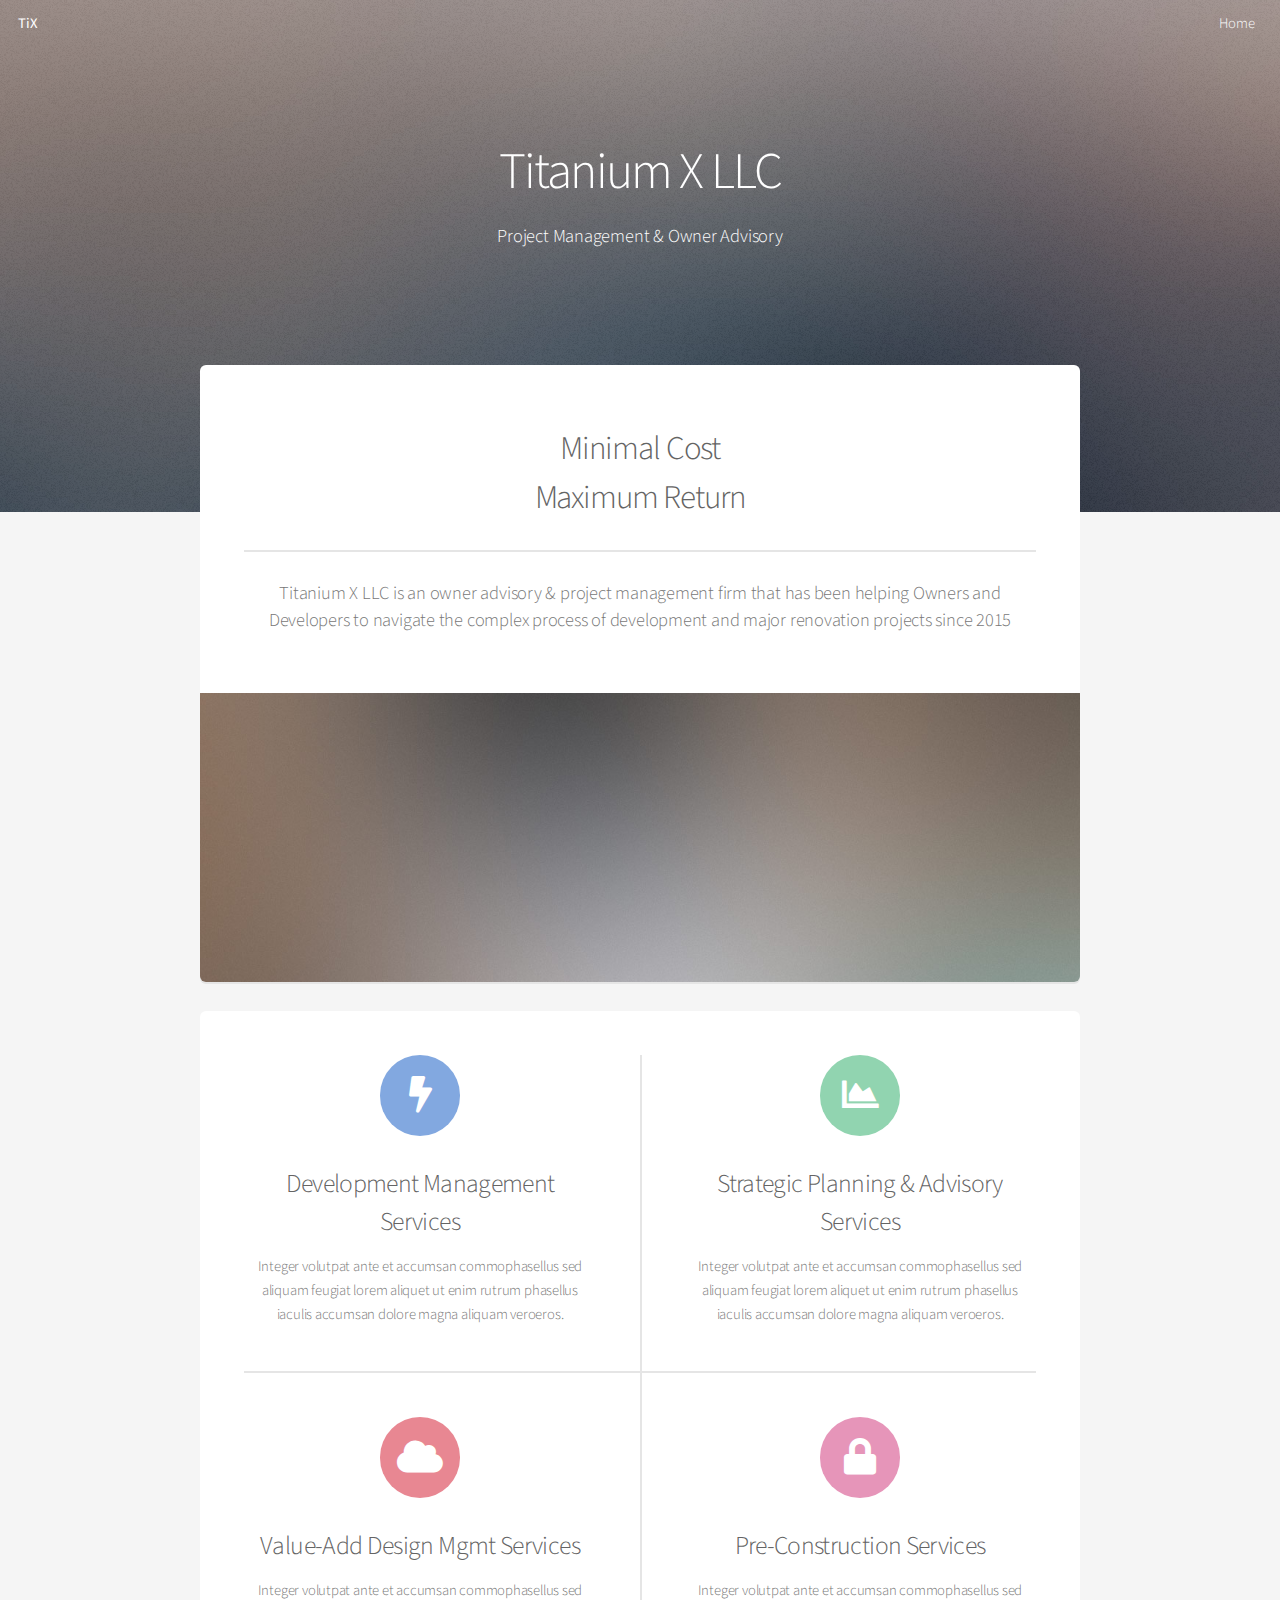
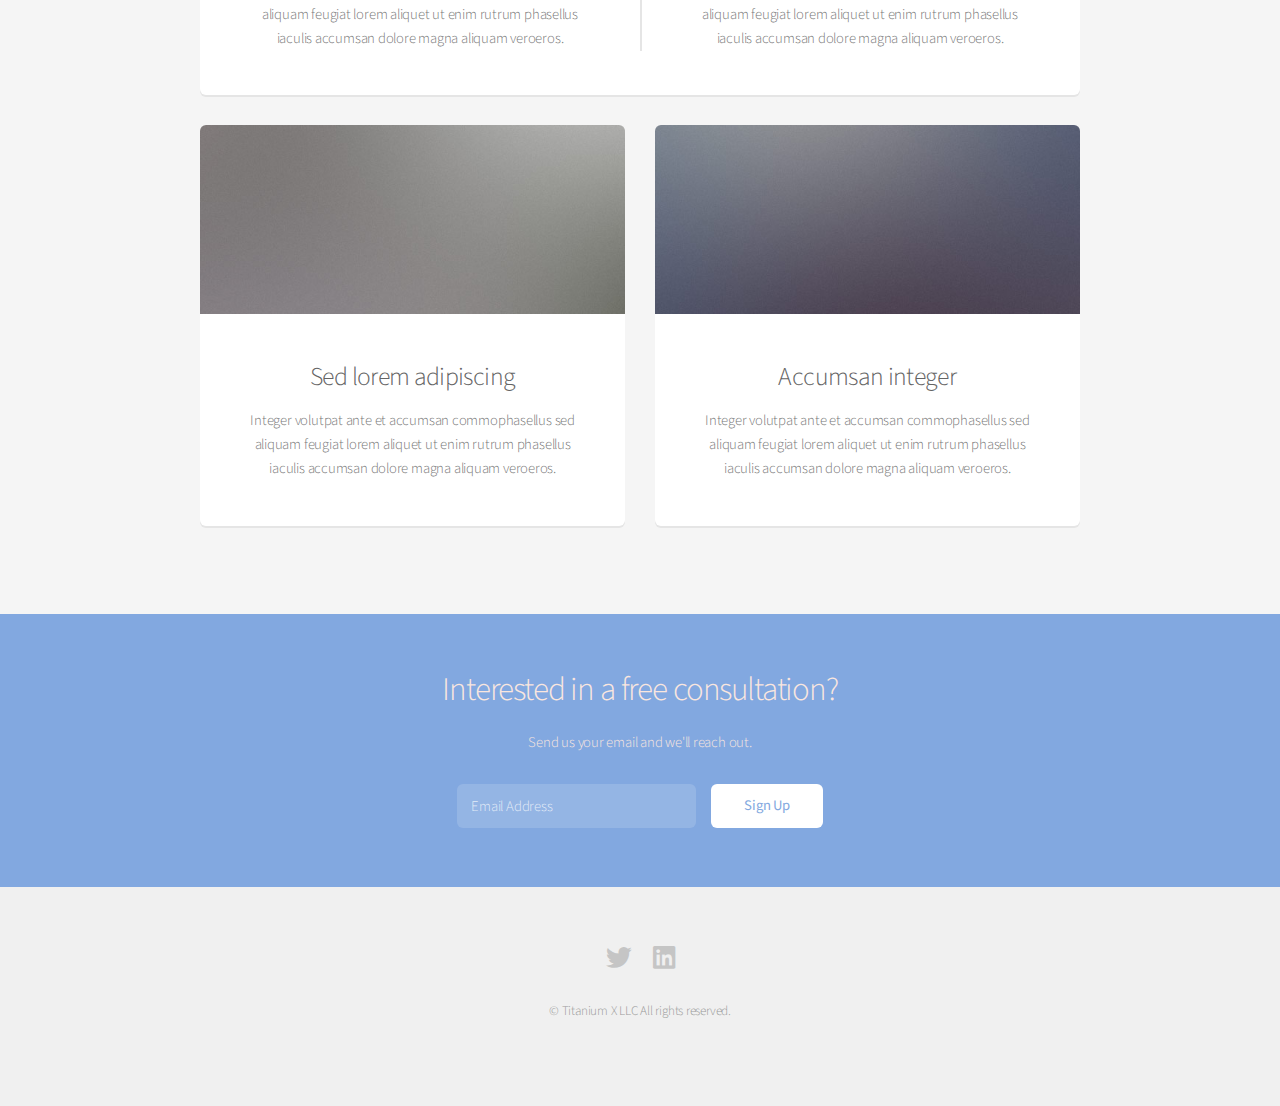
<file: index.html>
<!DOCTYPE HTML>
<!--
	Alpha by Pixelarity
	pixelarity.com | hello@pixelarity.com
	License: pixelarity.com/license
-->
<html>
	<head>
		<title>Welcome to Titanium X</title>
		<meta charset="utf-8" />
		<meta name="viewport" content="width=device-width, initial-scale=1, user-scalable=no" />
		<link rel="stylesheet" href="assets/css/main.css" />
	</head>
	<body class="landing is-preload">
		<div id="page-wrapper">

			<!-- Header -->
				<header id="header" class="alt">
					<h1><a href="index.html">TiX</a> </h1>
					<nav id="nav">
						<ul>
							<li><a href="index.html">Home</a></li>
<!--							<li>
								<a href="#" class="icon solid fa-angle-down">Layouts</a>
								<ul>
									<li><a href="generic.html">Generic</a></li>
									<li><a href="contact.html">Contact</a></li>
									<li><a href="elements.html">Elements</a></li>
									<li>
										<a href="#">Submenu</a>
										<ul>
											<li><a href="#">Option One</a></li>
											<li><a href="#">Option Two</a></li>
											<li><a href="#">Option Three</a></li>
											<li><a href="#">Option Four</a></li>
										</ul>
									</li>
								</ul>
							</li>
-->
<!--							<li><a href="#" class="button">Sign Up</a></li> 
						</ul> -->
					</nav>
				</header>

			<!-- Banner -->
				<section id="banner">
					<h2>Titanium X LLC</h2>
					<p>Project Management & Owner Advisory</p>
<!--					<ul class="actions special">
						<li><a href="#" class="button primary">Sign Up</a></li>
						<li><a href="#" class="button">Learn More</a></li>
					</ul> 
						-->
				</section>

			<!-- Main -->
				<section id="main" class="container">

					<section class="box special">
						<header class="major">
							<h2>Minimal Cost
							<br />
							 Maximum Return</h2>
							<p>Titanium X LLC is an owner advisory & project management firm that has been helping 
								Owners and Developers to navigate the complex process of 
								development and major renovation projects since 2015
							</p>
						</header>
						<span class="image featured"><img src="images/pic01.jpg" alt="" /></span>
					</section>

					<section class="box special features">
						<div class="features-row">
							<section>
								<span class="icon solid major fa-bolt accent2"></span>
								<h3>Development Management Services</h3>
								<p>Integer volutpat ante et accumsan commophasellus sed aliquam feugiat lorem aliquet ut enim rutrum phasellus iaculis accumsan dolore magna aliquam veroeros.</p>
							</section>
							<section>
								<span class="icon solid major fa-chart-area accent3"></span>
								<h3>Strategic Planning & Advisory Services</h3>
								<p>Integer volutpat ante et accumsan commophasellus sed aliquam feugiat lorem aliquet ut enim rutrum phasellus iaculis accumsan dolore magna aliquam veroeros.</p>
							</section>
						</div>
						<div class="features-row">
							<section>
								<span class="icon solid major fa-cloud accent4"></span>
								<h3>Value-Add Design Mgmt Services</h3>
								<p>Integer volutpat ante et accumsan commophasellus sed aliquam feugiat lorem aliquet ut enim rutrum phasellus iaculis accumsan dolore magna aliquam veroeros.</p>
							</section>
							<section>
								<span class="icon solid major fa-lock accent5"></span>
								<h3>Pre-Construction Services</h3>
								<p>Integer volutpat ante et accumsan commophasellus sed aliquam feugiat lorem aliquet ut enim rutrum phasellus iaculis accumsan dolore magna aliquam veroeros.</p>
							</section>
						</div>
					</section>

					<div class="row">
						<div class="col-6 col-12-narrower">

							<section class="box special">
								<span class="image featured"><img src="images/pic02.jpg" alt="" /></span>
								<h3>Sed lorem adipiscing</h3>
								<p>Integer volutpat ante et accumsan commophasellus sed aliquam feugiat lorem aliquet ut enim rutrum phasellus iaculis accumsan dolore magna aliquam veroeros.</p>
					<!--			<ul class="actions special">
									<li><a href="#" class="button alt">Learn More</a></li>
								</ul>
					-->
							</section>

						</div>
						<div class="col-6 col-12-narrower">

							<section class="box special">
								<span class="image featured"><img src="images/pic03.jpg" alt="" /></span>
								<h3>Accumsan integer</h3>
								<p>Integer volutpat ante et accumsan commophasellus sed aliquam feugiat lorem aliquet ut enim rutrum phasellus iaculis accumsan dolore magna aliquam veroeros.</p>
					<!--			<ul class="actions special">
									<li><a href="#" class="button alt">Learn More</a></li>
								</ul>
					-->
							</section>

						</div>
					</div>

				</section>

			<!-- CTA -->
				<section id="cta">

					<h2>Interested in a free consultation?</h2>
					<p>Send us your email and we'll reach out.</p>

					<form>
						<div class="row gtr-50 gtr-uniform">
							<div class="col-8 col-12-mobilep">
								<input type="email" name="email" id="email" placeholder="Email Address" />
							</div>
							<div class="col-4 col-12-mobilep">
								<input type="submit" value="Sign Up" class="fit" />
							</div>
						</div>
					</form>

				</section>

			<!-- Footer -->
				<footer id="footer">
					<ul class="icons">
						<li><a href="#" class="icon brands fa-twitter"><span class="label">Twitter</span></a></li>
						<li><a href="#" class="icon brands fa-linkedin"><span class="label">LinkedIn</span></a></li>
<!--					<li><a href="#" class="icon brands fa-instagram"><span class="label">Instagram</span></a></li>
						<li><a href="#" class="icon brands fa-github"><span class="label">Github</span></a></li>
						<li><a href="#" class="icon brands fa-dribbble"><span class="label">Dribbble</span></a></li>
						<li><a href="#" class="icon brands fa-google-plus"><span class="label">Google+</span></a></li>
	-->
					</ul>
					<ul class="copyright">
						<li>&copy; Titanium X LLC All rights reserved.</li>
					</ul>
				</footer>

		</div>

		<!-- Scripts -->
			<script src="assets/js/jquery.min.js"></script>
			<script src="assets/js/jquery.dropotron.min.js"></script>
			<script src="assets/js/jquery.scrollex.min.js"></script>
			<script src="assets/js/browser.min.js"></script>
			<script src="assets/js/breakpoints.min.js"></script>
			<script src="assets/js/util.js"></script>
			<script src="assets/js/main.js"></script>

	</body>

</html>
</file>
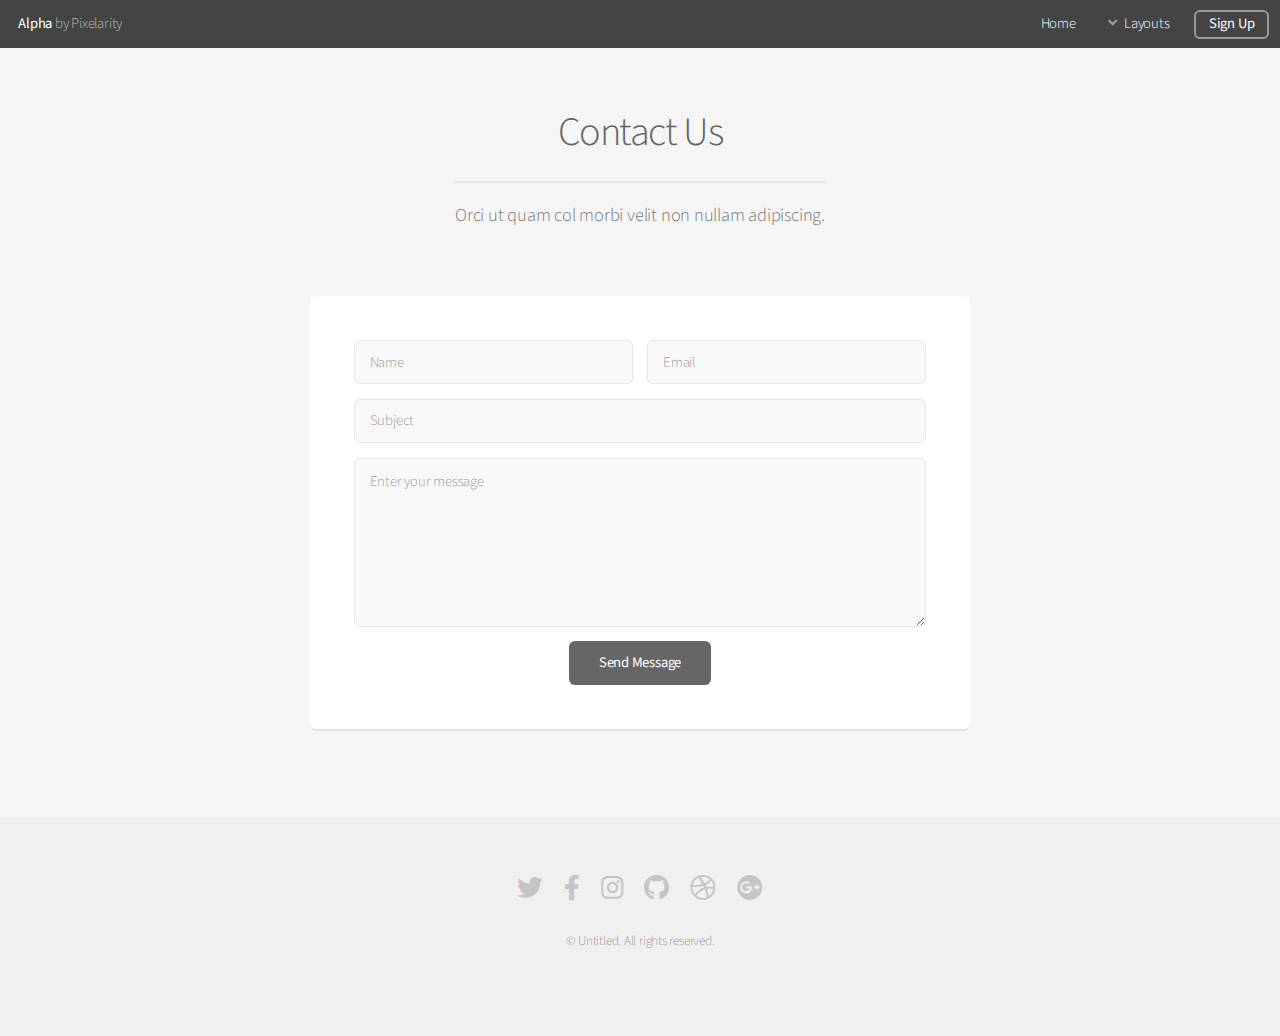
<file: contact.html>
<!DOCTYPE HTML>
<!--
	Alpha by Pixelarity
	pixelarity.com | hello@pixelarity.com
	License: pixelarity.com/license
-->
<html>
	<head>
		<title>Untitled</title>
		<meta charset="utf-8" />
		<meta name="viewport" content="width=device-width, initial-scale=1, user-scalable=no" />
		<link rel="stylesheet" href="assets/css/main.css" />
	</head>
	<body class="is-preload">
		<div id="page-wrapper">

			<!-- Header -->
				<header id="header">
					<h1><a href="index.html">Alpha</a> by Pixelarity</h1>
					<nav id="nav">
						<ul>
							<li><a href="index.html">Home</a></li>
							<li>
								<a href="#" class="icon solid fa-angle-down">Layouts</a>
								<ul>
									<li><a href="generic.html">Generic</a></li>
									<li><a href="contact.html">Contact</a></li>
									<li><a href="elements.html">Elements</a></li>
									<li>
										<a href="#">Submenu</a>
										<ul>
											<li><a href="#">Option One</a></li>
											<li><a href="#">Option Two</a></li>
											<li><a href="#">Option Three</a></li>
											<li><a href="#">Option Four</a></li>
										</ul>
									</li>
								</ul>
							</li>
							<li><a href="#" class="button">Sign Up</a></li>
						</ul>
					</nav>
				</header>

			<!-- Main -->
				<section id="main" class="container medium">
					<header>
						<h2>Contact Us</h2>
						<p>Orci ut quam col morbi velit non nullam adipiscing.</p>
					</header>
					<div class="box">
						<form method="post" action="#">
							<div class="row gtr-50 gtr-uniform">
								<div class="col-6 col-12-mobilep">
									<input type="text" name="name" id="name" value="" placeholder="Name" />
								</div>
								<div class="col-6 col-12-mobilep">
									<input type="email" name="email" id="email" value="" placeholder="Email" />
								</div>
								<div class="col-12">
									<input type="text" name="subject" id="subject" value="" placeholder="Subject" />
								</div>
								<div class="col-12">
									<textarea name="message" id="message" placeholder="Enter your message" rows="6"></textarea>
								</div>
								<div class="col-12">
									<ul class="actions special">
										<li><input type="submit" value="Send Message" /></li>
									</ul>
								</div>
							</div>
						</form>
					</div>
				</section>

			<!-- Footer -->
				<footer id="footer">
					<ul class="icons">
						<li><a href="#" class="icon brands fa-twitter"><span class="label">Twitter</span></a></li>
						<li><a href="#" class="icon brands fa-facebook-f"><span class="label">Facebook</span></a></li>
						<li><a href="#" class="icon brands fa-instagram"><span class="label">Instagram</span></a></li>
						<li><a href="#" class="icon brands fa-github"><span class="label">Github</span></a></li>
						<li><a href="#" class="icon brands fa-dribbble"><span class="label">Dribbble</span></a></li>
						<li><a href="#" class="icon brands fa-google-plus"><span class="label">Google+</span></a></li>
					</ul>
					<ul class="copyright">
						<li>&copy; Untitled. All rights reserved.</li>
					</ul>
				</footer>

		</div>

		<!-- Scripts -->
			<script src="assets/js/jquery.min.js"></script>
			<script src="assets/js/jquery.dropotron.min.js"></script>
			<script src="assets/js/jquery.scrollex.min.js"></script>
			<script src="assets/js/browser.min.js"></script>
			<script src="assets/js/breakpoints.min.js"></script>
			<script src="assets/js/util.js"></script>
			<script src="assets/js/main.js"></script>

	</body>
</html>
</file>
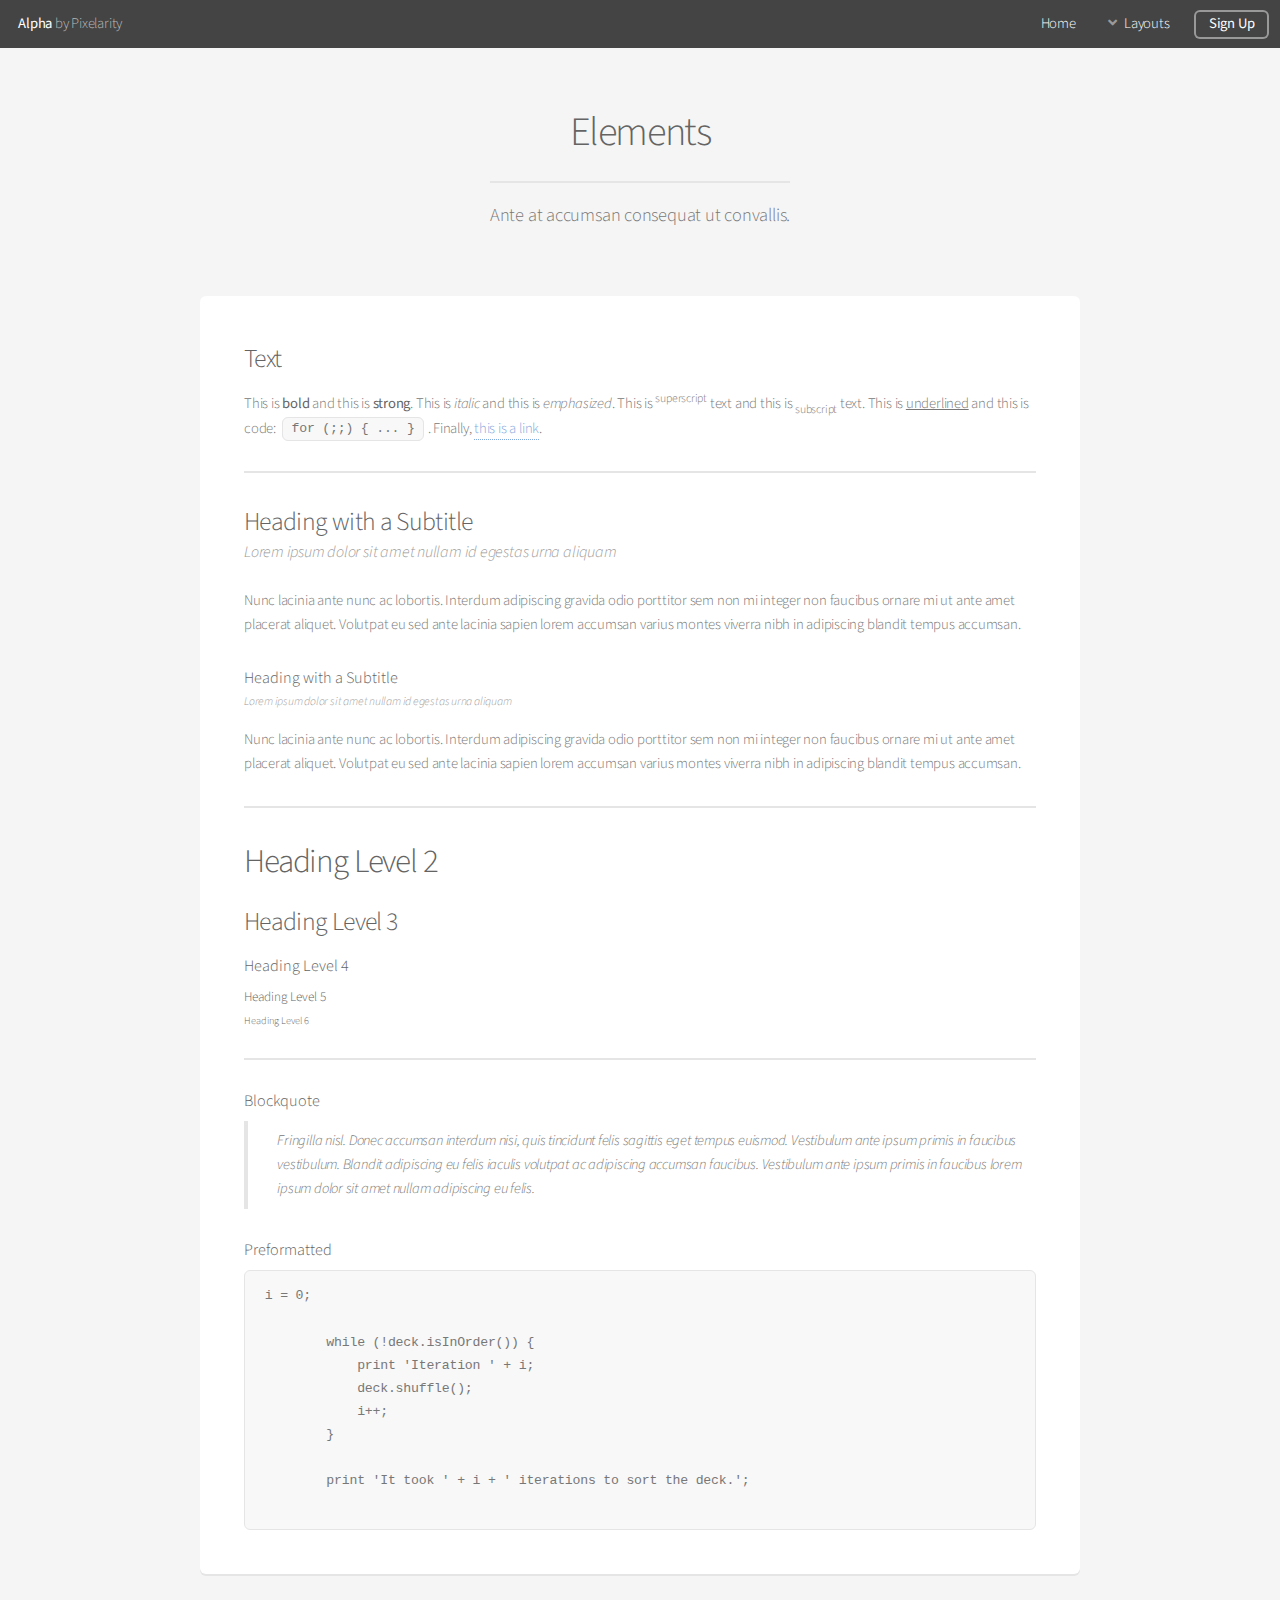
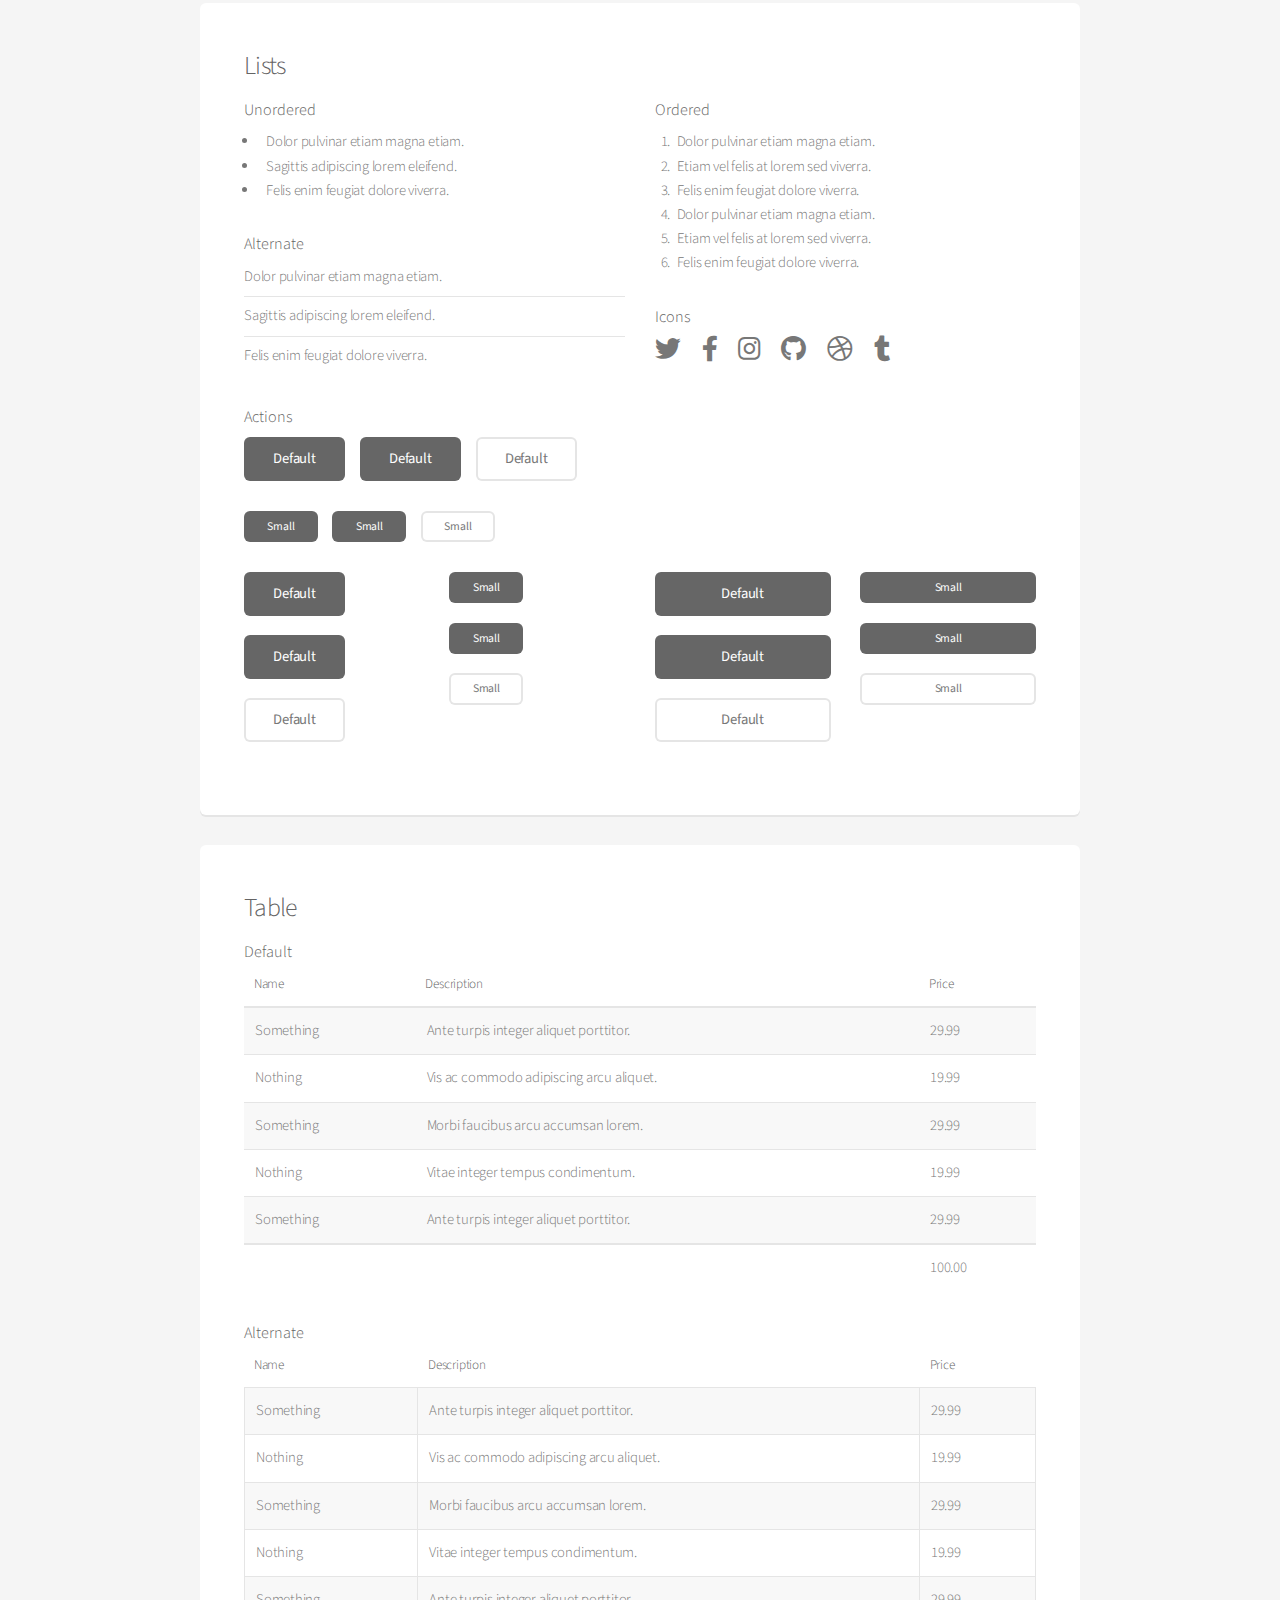
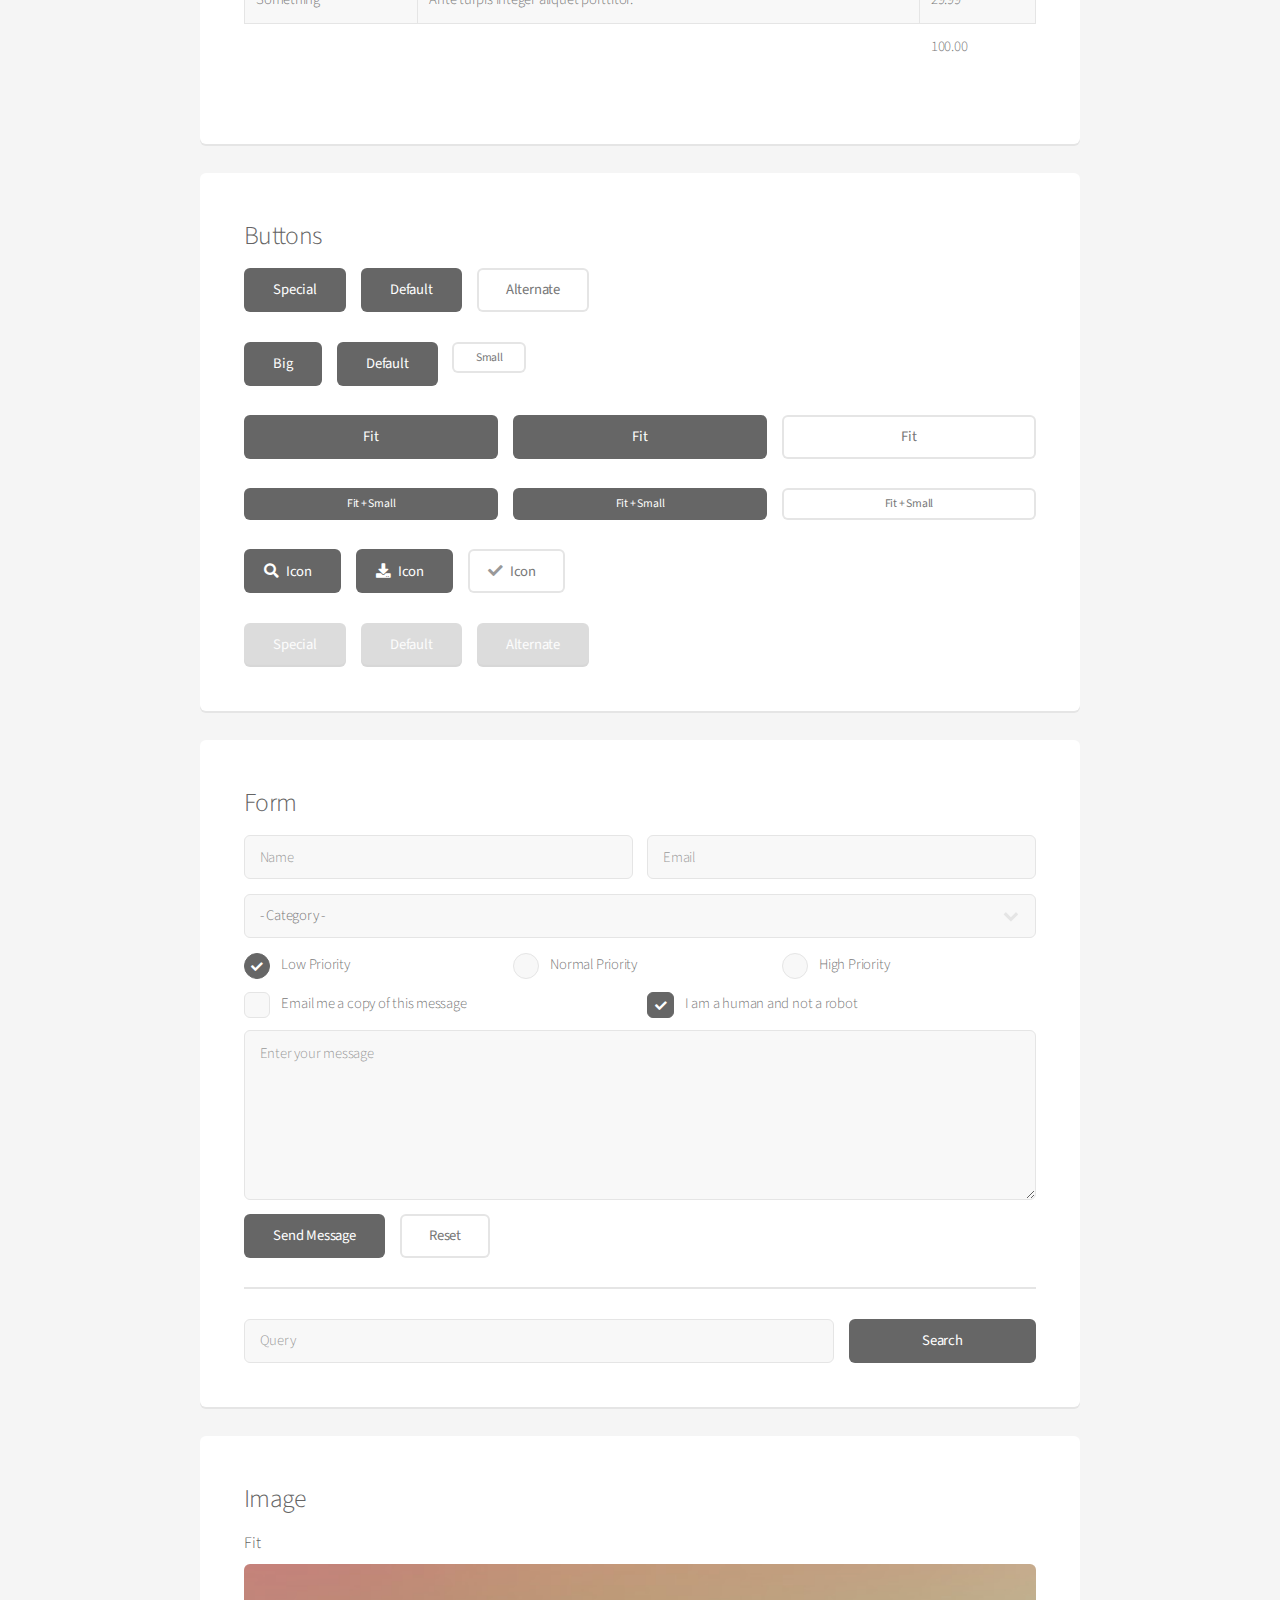
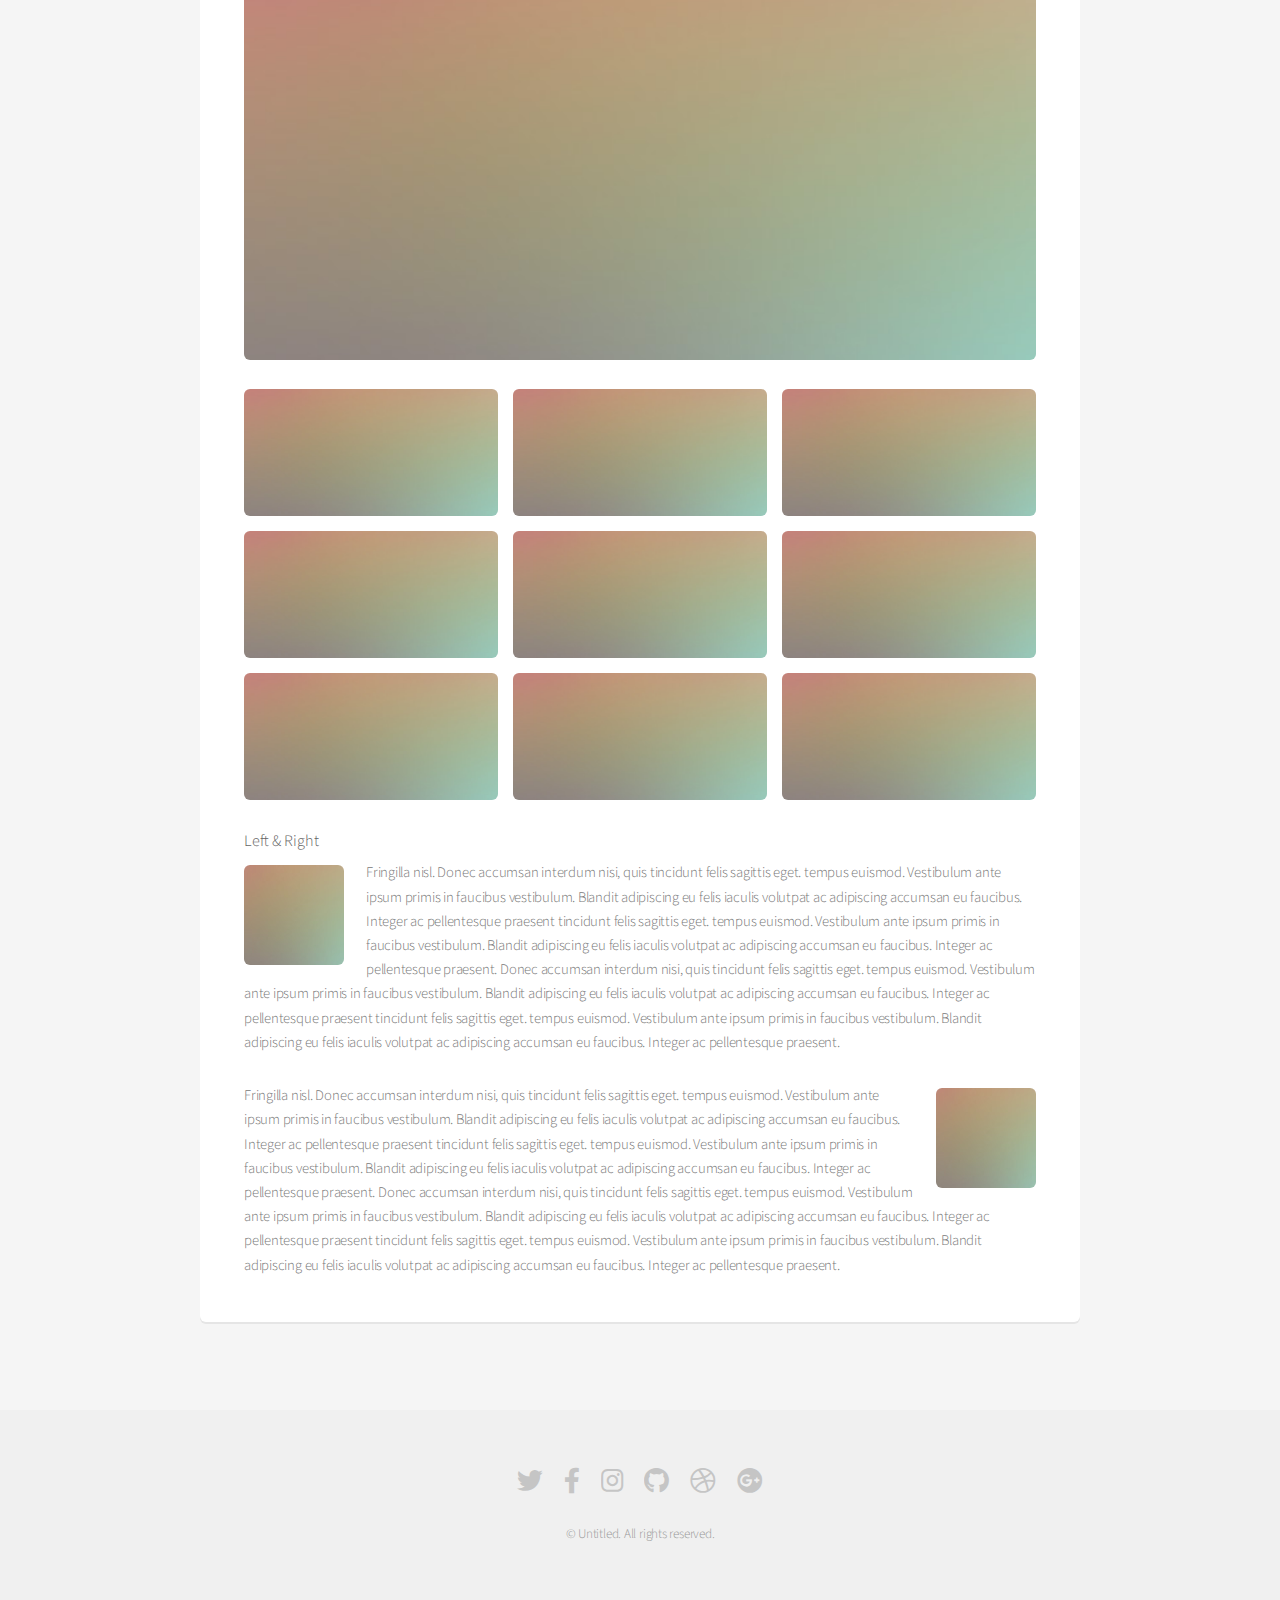
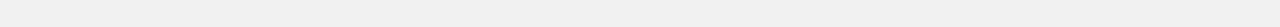
<file: elements.html>
<!DOCTYPE HTML>
<!--
	Alpha by Pixelarity
	pixelarity.com | hello@pixelarity.com
	License: pixelarity.com/license
-->
<html>
	<head>
		<title>Untitled</title>
		<meta charset="utf-8" />
		<meta name="viewport" content="width=device-width, initial-scale=1, user-scalable=no" />
		<link rel="stylesheet" href="assets/css/main.css" />
	</head>
	<body class="is-preload">
		<div id="page-wrapper">

			<!-- Header -->
				<header id="header">
					<h1><a href="index.html">Alpha</a> by Pixelarity</h1>
					<nav id="nav">
						<ul>
							<li><a href="index.html">Home</a></li>
							<li>
								<a href="#" class="icon solid fa-angle-down">Layouts</a>
								<ul>
									<li><a href="generic.html">Generic</a></li>
									<li><a href="contact.html">Contact</a></li>
									<li><a href="elements.html">Elements</a></li>
									<li>
										<a href="#">Submenu</a>
										<ul>
											<li><a href="#">Option One</a></li>
											<li><a href="#">Option Two</a></li>
											<li><a href="#">Option Three</a></li>
											<li><a href="#">Option Four</a></li>
										</ul>
									</li>
								</ul>
							</li>
							<li><a href="#" class="button">Sign Up</a></li>
						</ul>
					</nav>
				</header>

			<!-- Main -->
				<section id="main" class="container">
					<header>
						<h2>Elements</h2>
						<p>Ante at accumsan consequat ut convallis.</p>
					</header>
					<div class="row">
						<div class="col-12">

							<!-- Text -->
								<section class="box">
									<h3>Text</h3>
									<p>This is <b>bold</b> and this is <strong>strong</strong>. This is <i>italic</i> and this is <em>emphasized</em>.
									This is <sup>superscript</sup> text and this is <sub>subscript</sub> text.
									This is <u>underlined</u> and this is code: <code>for (;;) { ... }</code>. Finally, <a href="#">this is a link</a>.</p>

									<hr />

									<header>
										<h3>Heading with a Subtitle</h3>
										<p>Lorem ipsum dolor sit amet nullam id egestas urna aliquam</p>
									</header>
									<p>Nunc lacinia ante nunc ac lobortis. Interdum adipiscing gravida odio porttitor sem non mi integer non faucibus ornare mi ut ante amet placerat aliquet. Volutpat eu sed ante lacinia sapien lorem accumsan varius montes viverra nibh in adipiscing blandit tempus accumsan.</p>
									<header>
										<h4>Heading with a Subtitle</h4>
										<p>Lorem ipsum dolor sit amet nullam id egestas urna aliquam</p>
									</header>
									<p>Nunc lacinia ante nunc ac lobortis. Interdum adipiscing gravida odio porttitor sem non mi integer non faucibus ornare mi ut ante amet placerat aliquet. Volutpat eu sed ante lacinia sapien lorem accumsan varius montes viverra nibh in adipiscing blandit tempus accumsan.</p>

									<hr />

									<h2>Heading Level 2</h2>
									<h3>Heading Level 3</h3>
									<h4>Heading Level 4</h4>
									<h5>Heading Level 5</h5>
									<h6>Heading Level 6</h6>

									<hr />

									<h4>Blockquote</h4>
									<blockquote>Fringilla nisl. Donec accumsan interdum nisi, quis tincidunt felis sagittis eget tempus euismod. Vestibulum ante ipsum primis in faucibus vestibulum. Blandit adipiscing eu felis iaculis volutpat ac adipiscing accumsan faucibus. Vestibulum ante ipsum primis in faucibus lorem ipsum dolor sit amet nullam adipiscing eu felis.</blockquote>

									<h4>Preformatted</h4>
									<pre>i = 0;

	while (!deck.isInOrder()) {
	    print 'Iteration ' + i;
	    deck.shuffle();
	    i++;
	}

	print 'It took ' + i + ' iterations to sort the deck.';
	</pre>
								</section>

						</div>
					</div>
					<div class="row">
						<div class="col-12">

							<!-- Lists -->
								<section class="box">
									<h3>Lists</h3>
									<div class="row">
										<div class="col-6 col-12-mobilep">

											<h4>Unordered</h4>
											<ul>
												<li>Dolor pulvinar etiam magna etiam.</li>
												<li>Sagittis adipiscing lorem eleifend.</li>
												<li>Felis enim feugiat dolore viverra.</li>
											</ul>

											<h4>Alternate</h4>
											<ul class="alt">
												<li>Dolor pulvinar etiam magna etiam.</li>
												<li>Sagittis adipiscing lorem eleifend.</li>
												<li>Felis enim feugiat dolore viverra.</li>
											</ul>

										</div>
										<div class="col-6 col-12-mobilep">

											<h4>Ordered</h4>
											<ol>
												<li>Dolor pulvinar etiam magna etiam.</li>
												<li>Etiam vel felis at lorem sed viverra.</li>
												<li>Felis enim feugiat dolore viverra.</li>
												<li>Dolor pulvinar etiam magna etiam.</li>
												<li>Etiam vel felis at lorem sed viverra.</li>
												<li>Felis enim feugiat dolore viverra.</li>
											</ol>

											<h4>Icons</h4>
											<ul class="icons">
												<li><a href="#" class="icon brands fa-twitter"><span class="label">Twitter</span></a></li>
												<li><a href="#" class="icon brands fa-facebook-f"><span class="label">Facebook</span></a></li>
												<li><a href="#" class="icon brands fa-instagram"><span class="label">Instagram</span></a></li>
												<li><a href="#" class="icon brands fa-github"><span class="label">Github</span></a></li>
												<li><a href="#" class="icon brands fa-dribbble"><span class="label">Dribbble</span></a></li>
												<li><a href="#" class="icon brands fa-tumblr"><span class="label">Tumblr</span></a></li>
											</ul>

										</div>
									</div>

									<h4>Actions</h4>
									<ul class="actions">
										<li><a href="#" class="button special">Default</a></li>
										<li><a href="#" class="button">Default</a></li>
										<li><a href="#" class="button alt">Default</a></li>
									</ul>
									<ul class="actions small">
										<li><a href="#" class="button special small">Small</a></li>
										<li><a href="#" class="button small">Small</a></li>
										<li><a href="#" class="button alt small">Small</a></li>
									</ul>
									<div class="row">
										<div class="col-3 col-6-narrower col-12-mobilep">
											<ul class="actions stacked">
												<li><a href="#" class="button special">Default</a></li>
												<li><a href="#" class="button">Default</a></li>
												<li><a href="#" class="button alt">Default</a></li>
											</ul>
										</div>
										<div class="col-3 col-6-narrower col-12-mobilep">
											<ul class="actions stacked">
												<li><a href="#" class="button special small">Small</a></li>
												<li><a href="#" class="button small">Small</a></li>
												<li><a href="#" class="button alt small">Small</a></li>
											</ul>
										</div>
										<div class="col-3 col-6-narrower col-12-mobilep">
											<ul class="actions stacked">
												<li><a href="#" class="button special fit">Default</a></li>
												<li><a href="#" class="button fit">Default</a></li>
												<li><a href="#" class="button alt fit">Default</a></li>
											</ul>
										</div>
										<div class="col-3 col-6-narrower col-12-mobilep">
											<ul class="actions stacked">
												<li><a href="#" class="button special small fit">Small</a></li>
												<li><a href="#" class="button small fit">Small</a></li>
												<li><a href="#" class="button alt small fit">Small</a></li>
											</ul>
										</div>
									</div>
								</section>

						</div>
					</div>
					<div class="row">
						<div class="col-12">

							<!-- Table -->
								<section class="box">
									<h3>Table</h3>

									<h4>Default</h4>
									<div class="table-wrapper">
										<table>
											<thead>
												<tr>
													<th>Name</th>
													<th>Description</th>
													<th>Price</th>
												</tr>
											</thead>
											<tbody>
												<tr>
													<td>Something</td>
													<td>Ante turpis integer aliquet porttitor.</td>
													<td>29.99</td>
												</tr>
												<tr>
													<td>Nothing</td>
													<td>Vis ac commodo adipiscing arcu aliquet.</td>
													<td>19.99</td>
												</tr>
												<tr>
													<td>Something</td>
													<td> Morbi faucibus arcu accumsan lorem.</td>
													<td>29.99</td>
												</tr>
												<tr>
													<td>Nothing</td>
													<td>Vitae integer tempus condimentum.</td>
													<td>19.99</td>
												</tr>
												<tr>
													<td>Something</td>
													<td>Ante turpis integer aliquet porttitor.</td>
													<td>29.99</td>
												</tr>
											</tbody>
											<tfoot>
												<tr>
													<td colspan="2"></td>
													<td>100.00</td>
												</tr>
											</tfoot>
										</table>
									</div>

									<h4>Alternate</h4>
									<div class="table-wrapper">
										<table class="alt">
											<thead>
												<tr>
													<th>Name</th>
													<th>Description</th>
													<th>Price</th>
												</tr>
											</thead>
											<tbody>
												<tr>
													<td>Something</td>
													<td>Ante turpis integer aliquet porttitor.</td>
													<td>29.99</td>
												</tr>
												<tr>
													<td>Nothing</td>
													<td>Vis ac commodo adipiscing arcu aliquet.</td>
													<td>19.99</td>
												</tr>
												<tr>
													<td>Something</td>
													<td> Morbi faucibus arcu accumsan lorem.</td>
													<td>29.99</td>
												</tr>
												<tr>
													<td>Nothing</td>
													<td>Vitae integer tempus condimentum.</td>
													<td>19.99</td>
												</tr>
												<tr>
													<td>Something</td>
													<td>Ante turpis integer aliquet porttitor.</td>
													<td>29.99</td>
												</tr>
											</tbody>
											<tfoot>
												<tr>
													<td colspan="2"></td>
													<td>100.00</td>
												</tr>
											</tfoot>
										</table>
									</div>
								</section>

						</div>
					</div>
					<div class="row">
						<div class="col-12">

							<!-- Buttons -->
								<section class="box">
									<h3>Buttons</h3>
									<ul class="actions">
										<li><a href="#" class="button special">Special</a></li>
										<li><a href="#" class="button">Default</a></li>
										<li><a href="#" class="button alt">Alternate</a></li>
									</ul>
									<ul class="actions">
										<li><a href="#" class="button special big">Big</a></li>
										<li><a href="#" class="button">Default</a></li>
										<li><a href="#" class="button alt small">Small</a></li>
									</ul>
									<ul class="actions fit">
										<li><a href="#" class="button special fit">Fit</a></li>
										<li><a href="#" class="button fit">Fit</a></li>
										<li><a href="#" class="button alt fit">Fit</a></li>
									</ul>
									<ul class="actions fit small">
										<li><a href="#" class="button special fit small">Fit + Small</a></li>
										<li><a href="#" class="button fit small">Fit + Small</a></li>
										<li><a href="#" class="button alt fit small">Fit + Small</a></li>
									</ul>
									<ul class="actions">
										<li><a href="#" class="button special icon solid fa-search">Icon</a></li>
										<li><a href="#" class="button icon solid fa-download">Icon</a></li>
										<li><a href="#" class="button alt icon solid fa-check">Icon</a></li>
									</ul>
									<ul class="actions">
										<li><span class="button special disabled">Special</span></li>
										<li><span class="button disabled">Default</span></li>
										<li><span class="button alt disabled">Alternate</span></li>
									</ul>
								</section>

						</div>
					</div>
					<div class="row">
						<div class="col-12">

							<!-- Form -->
								<section class="box">
									<h3>Form</h3>
									<form method="post" action="#">
										<div class="row gtr-uniform gtr-50">
											<div class="col-6 col-12-mobilep">
												<input type="text" name="name" id="name" value="" placeholder="Name" />
											</div>
											<div class="col-6 col-12-mobilep">
												<input type="email" name="email" id="email" value="" placeholder="Email" />
											</div>
											<div class="col-12">
												<select name="category" id="category">
													<option value="">- Category -</option>
													<option value="1">Manufacturing</option>
													<option value="1">Shipping</option>
													<option value="1">Administration</option>
													<option value="1">Human Resources</option>
												</select>
											</div>
											<div class="col-4 col-12-narrower">
												<input type="radio" id="priority-low" name="priority" checked>
												<label for="priority-low">Low Priority</label>
											</div>
											<div class="col-4 col-12-narrower">
												<input type="radio" id="priority-normal" name="priority">
												<label for="priority-normal">Normal Priority</label>
											</div>
											<div class="col-4 col-12-narrower">
												<input type="radio" id="priority-high" name="priority">
												<label for="priority-high">High Priority</label>
											</div>
											<div class="col-6 col-12-narrower">
												<input type="checkbox" id="copy" name="copy">
												<label for="copy">Email me a copy of this message</label>
											</div>
											<div class="col-6 col-12-narrower">
												<input type="checkbox" id="human" name="human" checked>
												<label for="human">I am a human and not a robot</label>
											</div>
											<div class="col-12">
												<textarea name="message" id="message" placeholder="Enter your message" rows="6"></textarea>
											</div>
											<div class="col-12">
												<ul class="actions">
													<li><input type="submit" value="Send Message" /></li>
													<li><input type="reset" value="Reset" class="alt" /></li>
												</ul>
											</div>
										</div>
									</form>

									<hr />

									<form method="post" action="#">
										<div class="row gtr-uniform gtr-50">
											<div class="col-9 col-12-mobilep">
												<input type="text" name="query" id="query" value="" placeholder="Query" />
											</div>
											<div class="col-3 col-12-mobilep">
												<input type="submit" value="Search" class="fit" />
											</div>
										</div>
									</form>
								</section>

						</div>
					</div>
					<div class="row">
						<div class="col-12">

							<!-- Image -->
								<section class="box">
									<h3>Image</h3>
									<h4>Fit</h4>
									<span class="image fit"><img src="images/pic04.jpg" alt="" /></span>
									<div class="box alt">
										<div class="row gtr-50 gtr-uniform">
											<div class="col-4"><span class="image fit"><img src="images/pic04.jpg" alt="" /></span></div>
											<div class="col-4"><span class="image fit"><img src="images/pic04.jpg" alt="" /></span></div>
											<div class="col-4"><span class="image fit"><img src="images/pic04.jpg" alt="" /></span></div>
											<div class="col-4"><span class="image fit"><img src="images/pic04.jpg" alt="" /></span></div>
											<div class="col-4"><span class="image fit"><img src="images/pic04.jpg" alt="" /></span></div>
											<div class="col-4"><span class="image fit"><img src="images/pic04.jpg" alt="" /></span></div>
											<div class="col-4"><span class="image fit"><img src="images/pic04.jpg" alt="" /></span></div>
											<div class="col-4"><span class="image fit"><img src="images/pic04.jpg" alt="" /></span></div>
											<div class="col-4"><span class="image fit"><img src="images/pic04.jpg" alt="" /></span></div>
										</div>
									</div>

									<h4>Left &amp; Right</h4>
									<p><span class="image left"><img src="images/pic05.jpg" alt="" /></span>Fringilla nisl. Donec accumsan interdum nisi, quis tincidunt felis sagittis eget. tempus euismod. Vestibulum ante ipsum primis in faucibus vestibulum. Blandit adipiscing eu felis iaculis volutpat ac adipiscing accumsan eu faucibus. Integer ac pellentesque praesent tincidunt felis sagittis eget. tempus euismod. Vestibulum ante ipsum primis in faucibus vestibulum. Blandit adipiscing eu felis iaculis volutpat ac adipiscing accumsan eu faucibus. Integer ac pellentesque praesent. Donec accumsan interdum nisi, quis tincidunt felis sagittis eget. tempus euismod. Vestibulum ante ipsum primis in faucibus vestibulum. Blandit adipiscing eu felis iaculis volutpat ac adipiscing accumsan eu faucibus. Integer ac pellentesque praesent tincidunt felis sagittis eget. tempus euismod. Vestibulum ante ipsum primis in faucibus vestibulum. Blandit adipiscing eu felis iaculis volutpat ac adipiscing accumsan eu faucibus. Integer ac pellentesque praesent.</p>
									<p><span class="image right"><img src="images/pic05.jpg" alt="" /></span>Fringilla nisl. Donec accumsan interdum nisi, quis tincidunt felis sagittis eget. tempus euismod. Vestibulum ante ipsum primis in faucibus vestibulum. Blandit adipiscing eu felis iaculis volutpat ac adipiscing accumsan eu faucibus. Integer ac pellentesque praesent tincidunt felis sagittis eget. tempus euismod. Vestibulum ante ipsum primis in faucibus vestibulum. Blandit adipiscing eu felis iaculis volutpat ac adipiscing accumsan eu faucibus. Integer ac pellentesque praesent. Donec accumsan interdum nisi, quis tincidunt felis sagittis eget. tempus euismod. Vestibulum ante ipsum primis in faucibus vestibulum. Blandit adipiscing eu felis iaculis volutpat ac adipiscing accumsan eu faucibus. Integer ac pellentesque praesent tincidunt felis sagittis eget. tempus euismod. Vestibulum ante ipsum primis in faucibus vestibulum. Blandit adipiscing eu felis iaculis volutpat ac adipiscing accumsan eu faucibus. Integer ac pellentesque praesent.</p>
								</section>

						</div>
					</div>
				</section>

			<!-- Footer -->
				<footer id="footer">
					<ul class="icons">
						<li><a href="#" class="icon brands fa-twitter"><span class="label">Twitter</span></a></li>
						<li><a href="#" class="icon brands fa-facebook-f"><span class="label">Facebook</span></a></li>
						<li><a href="#" class="icon brands fa-instagram"><span class="label">Instagram</span></a></li>
						<li><a href="#" class="icon brands fa-github"><span class="label">Github</span></a></li>
						<li><a href="#" class="icon brands fa-dribbble"><span class="label">Dribbble</span></a></li>
						<li><a href="#" class="icon brands fa-google-plus"><span class="label">Google+</span></a></li>
					</ul>
					<ul class="copyright">
						<li>&copy; Untitled. All rights reserved.</li>
					</ul>
				</footer>

		</div>

		<!-- Scripts -->
			<script src="assets/js/jquery.min.js"></script>
			<script src="assets/js/jquery.dropotron.min.js"></script>
			<script src="assets/js/jquery.scrollex.min.js"></script>
			<script src="assets/js/browser.min.js"></script>
			<script src="assets/js/breakpoints.min.js"></script>
			<script src="assets/js/util.js"></script>
			<script src="assets/js/main.js"></script>

	</body>
</html>
</file>
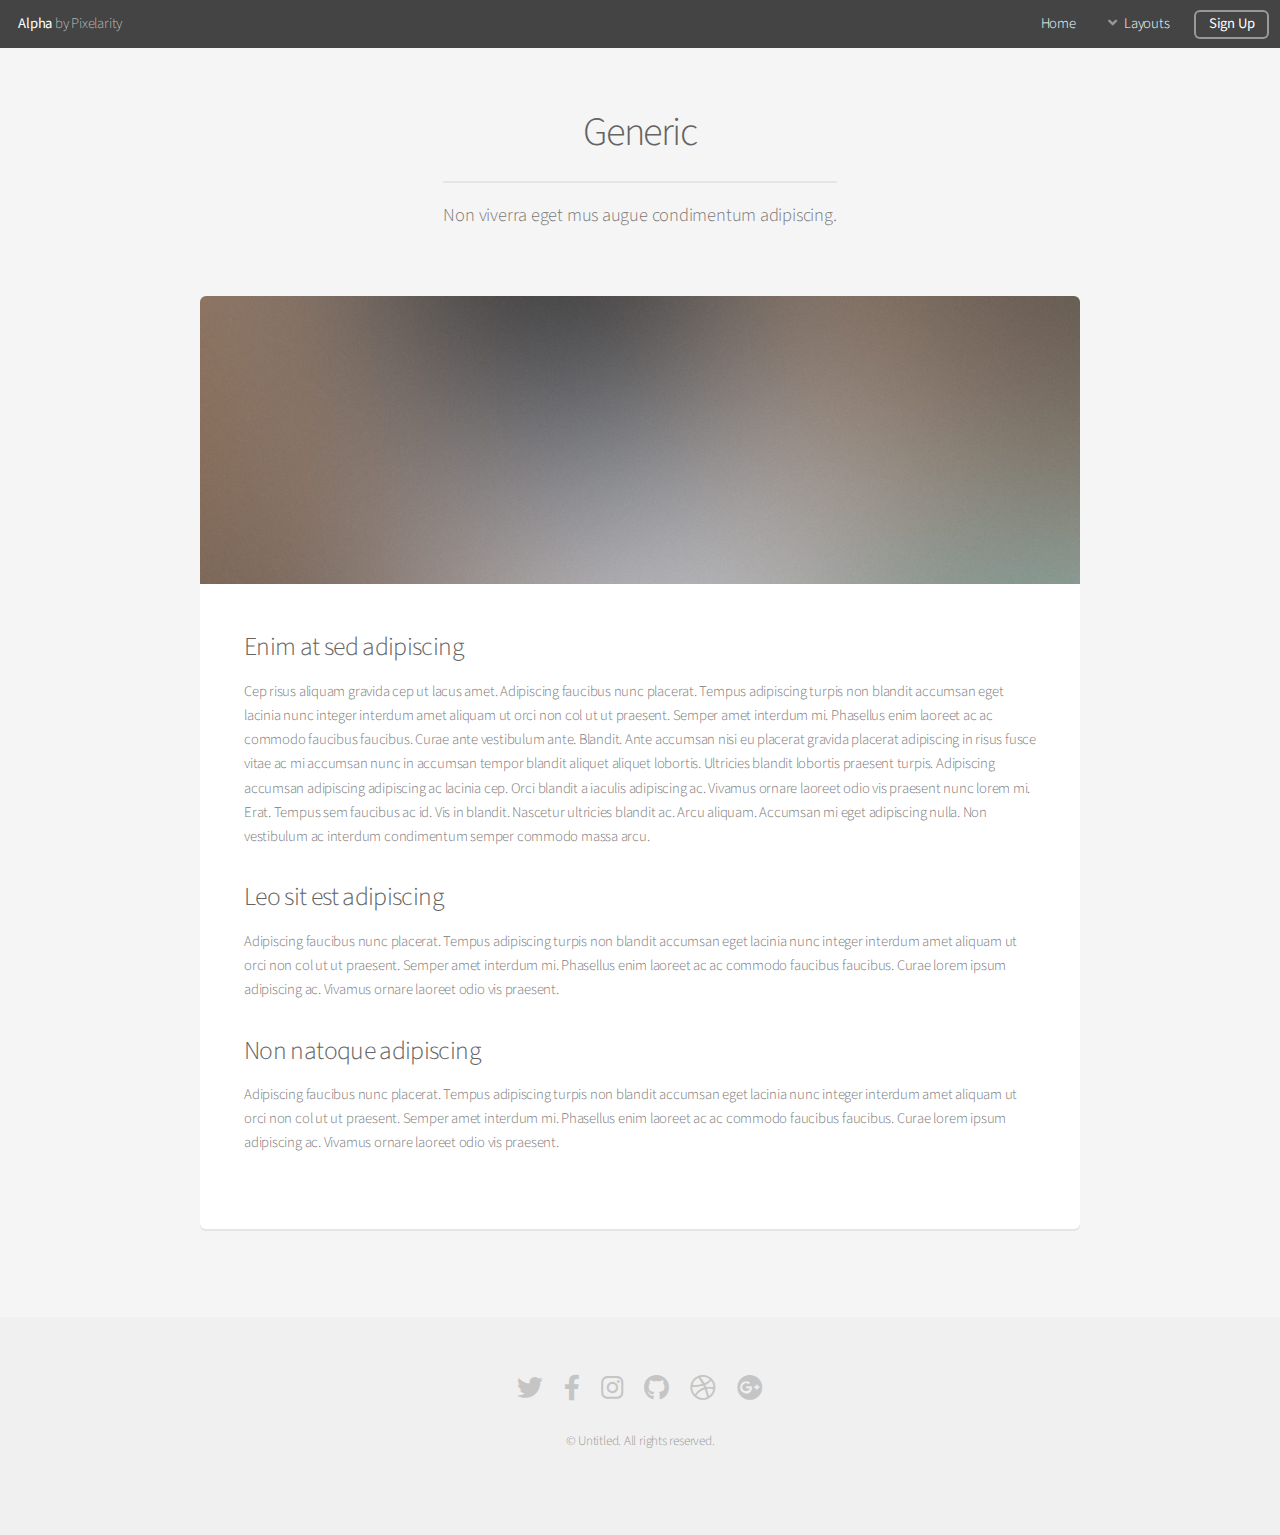
<file: generic.html>
<!DOCTYPE HTML>
<!--
	Alpha by Pixelarity
	pixelarity.com | hello@pixelarity.com
	License: pixelarity.com/license
-->
<html>
	<head>
		<title>Untitled</title>
		<meta charset="utf-8" />
		<meta name="viewport" content="width=device-width, initial-scale=1, user-scalable=no" />
		<link rel="stylesheet" href="assets/css/main.css" />
	</head>
	<body class="is-preload">
		<div id="page-wrapper">

			<!-- Header -->
				<header id="header">
					<h1><a href="index.html">Alpha</a> by Pixelarity</h1>
					<nav id="nav">
						<ul>
							<li><a href="index.html">Home</a></li>
							<li>
								<a href="#" class="icon solid fa-angle-down">Layouts</a>
								<ul>
									<li><a href="generic.html">Generic</a></li>
									<li><a href="contact.html">Contact</a></li>
									<li><a href="elements.html">Elements</a></li>
									<li>
										<a href="#">Submenu</a>
										<ul>
											<li><a href="#">Option One</a></li>
											<li><a href="#">Option Two</a></li>
											<li><a href="#">Option Three</a></li>
											<li><a href="#">Option Four</a></li>
										</ul>
									</li>
								</ul>
							</li>
							<li><a href="#" class="button">Sign Up</a></li>
						</ul>
					</nav>
				</header>

			<!-- Main -->
				<section id="main" class="container">
					<header>
						<h2>Generic</h2>
						<p>Non viverra eget mus augue condimentum adipiscing.</p>
					</header>
					<div class="box">
						<span class="image featured"><img src="images/pic01.jpg" alt="" /></span>
						<h3>Enim at sed adipiscing</h3>
						<p>Cep risus aliquam gravida cep ut lacus amet. Adipiscing faucibus nunc placerat. Tempus adipiscing turpis non blandit accumsan eget lacinia nunc integer interdum amet aliquam ut orci non col ut ut praesent. Semper amet interdum mi. Phasellus enim laoreet ac ac commodo faucibus faucibus. Curae ante vestibulum ante. Blandit. Ante accumsan nisi eu placerat gravida placerat adipiscing in risus fusce vitae ac mi accumsan nunc in accumsan tempor blandit aliquet aliquet lobortis. Ultricies blandit lobortis praesent turpis. Adipiscing accumsan adipiscing adipiscing ac lacinia cep. Orci blandit a iaculis adipiscing ac. Vivamus ornare laoreet odio vis praesent nunc lorem mi. Erat. Tempus sem faucibus ac id. Vis in blandit. Nascetur ultricies blandit ac. Arcu aliquam. Accumsan mi eget adipiscing nulla. Non vestibulum ac interdum condimentum semper commodo massa arcu.</p>
						<div class="row">
							<div class="row-6 row-12-mobilep">
								<h3>Leo sit est adipiscing</h3>
								<p>Adipiscing faucibus nunc placerat. Tempus adipiscing turpis non blandit accumsan eget lacinia nunc integer interdum amet aliquam ut orci non col ut ut praesent. Semper amet interdum mi. Phasellus enim laoreet ac ac commodo faucibus faucibus. Curae lorem ipsum adipiscing ac. Vivamus ornare laoreet odio vis praesent.</p>
							</div>
							<div class="row-6 row-12-mobilep">
								<h3>Non natoque adipiscing</h3>
								<p>Adipiscing faucibus nunc placerat. Tempus adipiscing turpis non blandit accumsan eget lacinia nunc integer interdum amet aliquam ut orci non col ut ut praesent. Semper amet interdum mi. Phasellus enim laoreet ac ac commodo faucibus faucibus. Curae lorem ipsum adipiscing ac. Vivamus ornare laoreet odio vis praesent.</p>
							</div>
						</div>
					</div>
				</section>

			<!-- Footer -->
				<footer id="footer">
					<ul class="icons">
						<li><a href="#" class="icon brands fa-twitter"><span class="label">Twitter</span></a></li>
						<li><a href="#" class="icon brands fa-facebook-f"><span class="label">Facebook</span></a></li>
						<li><a href="#" class="icon brands fa-instagram"><span class="label">Instagram</span></a></li>
						<li><a href="#" class="icon brands fa-github"><span class="label">Github</span></a></li>
						<li><a href="#" class="icon brands fa-dribbble"><span class="label">Dribbble</span></a></li>
						<li><a href="#" class="icon brands fa-google-plus"><span class="label">Google+</span></a></li>
					</ul>
					<ul class="copyright">
						<li>&copy; Untitled. All rights reserved.</li>
					</ul>
				</footer>

		</div>

		<!-- Scripts -->
			<script src="assets/js/jquery.min.js"></script>
			<script src="assets/js/jquery.dropotron.min.js"></script>
			<script src="assets/js/jquery.scrollex.min.js"></script>
			<script src="assets/js/browser.min.js"></script>
			<script src="assets/js/breakpoints.min.js"></script>
			<script src="assets/js/util.js"></script>
			<script src="assets/js/main.js"></script>

	</body>
</html>
</file>
<file: assets/css/main.css>
@import url("fontawesome-all.min.css");
@import url("https://fonts.googleapis.com/css?family=Source+Sans+Pro:300,400,300italic,400italic");

/*
	Alpha by Pixelarity
	pixelarity.com | hello@pixelarity.com
	License: pixelarity.com/license
*/

/* Reset */

/* Based on meyerweb.com/eric/tools/css/reset (v2.0 | 20110126 | License: public domain) */

	html, body, div, span, applet, object,
	iframe, h1, h2, h3, h4, h5, h6, p, blockquote,
	pre, a, abbr, acronym, address, big, cite,
	code, del, dfn, em, img, ins, kbd, q, s, samp,
	small, strike, strong, sub, sup, tt, var, b,
	u, i, center, dl, dt, dd, ol, ul, li, fieldset,
	form, label, legend, table, caption, tbody,
	tfoot, thead, tr, th, td, article, aside,
	canvas, details, embed, figure, figcaption,
	footer, header, hgroup, menu, nav, output, ruby,
	section, summary, time, mark, audio, video {
		margin: 0;
		padding: 0;
		border: 0;
		font-size: 100%;
		font: inherit;
		vertical-align: baseline;
	}

	article, aside, details, figcaption, figure,
	footer, header, hgroup, menu, nav, section {
		display: block;
	}

	body {
		line-height: 1;
	}

	ol, ul {
		list-style: none;
	}

	blockquote, q {
		quotes: none;
	}

		blockquote:before, blockquote:after, q:before, q:after {
			content: '';
			content: none;
		}

	table {
		border-collapse: collapse;
		border-spacing: 0;
	}

	body {
		-webkit-text-size-adjust: none;
	}

	mark {
		background-color: transparent;
		color: inherit;
	}

	input::-moz-focus-inner {
		border: 0;
		padding: 0;
	}

	input, select, textarea {
		-moz-appearance: none;
		-webkit-appearance: none;
		-ms-appearance: none;
		appearance: none;
	}

/* Basic */

	@-ms-viewport {
		width: device-width;
	}

	body {
		-ms-overflow-style: scrollbar;
	}

	@media screen and (max-width: 480px) {

		html, body {
			min-width: 320px;
		}

	}

	html {
		box-sizing: border-box;
	}

	*, *:before, *:after {
		box-sizing: inherit;
	}

	body {
		background: #f5f5f5;
	}

	body, input, select, textarea {
		color: #777;
		font-family: "Source Sans Pro", sans-serif;
		font-size: 16pt;
		font-weight: 300;
		line-height: 1.65em;
		letter-spacing: -0.015em;
	}

	a {
		-moz-transition: color 0.2s ease-in-out, border-bottom-color 0.2s ease-in-out;
		-webkit-transition: color 0.2s ease-in-out, border-bottom-color 0.2s ease-in-out;
		-ms-transition: color 0.2s ease-in-out, border-bottom-color 0.2s ease-in-out;
		transition: color 0.2s ease-in-out, border-bottom-color 0.2s ease-in-out;
		border-bottom: dotted 1px;
		color: #82a8e0;
		text-decoration: none;
	}

		a:hover {
			border-bottom-color: transparent;
		}

	strong, b {
		color: #646464;
		font-weight: 400;
	}

	em, i {
		font-style: italic;
	}

	p {
		margin: 0 0 2em 0;
	}

	h1, h2, h3, h4, h5, h6 {
		color: #646464;
		font-weight: 300;
		line-height: 1em;
		margin: 0 0 0.5em 0;
	}

		h1 a, h2 a, h3 a, h4 a, h5 a, h6 a {
			color: inherit;
			text-decoration: none;
		}

	h2 {
		font-size: 2.25em;
		line-height: 1.5em;
		letter-spacing: -0.035em;
	}

	h3 {
		font-size: 1.75em;
		line-height: 1.5em;
		letter-spacing: -0.025em;
	}

	h4 {
		font-size: 1.1em;
		line-height: 1.5em;
		letter-spacing: 0;
	}

	h5 {
		font-size: 0.9em;
		line-height: 1.5em;
		letter-spacing: 0;
	}

	h6 {
		font-size: 0.7em;
		line-height: 1.5em;
		letter-spacing: 0;
	}

	sub {
		font-size: 0.8em;
		position: relative;
		top: 0.5em;
	}

	sup {
		font-size: 0.8em;
		position: relative;
		top: -0.5em;
	}

	hr {
		border: 0;
		border-bottom: solid 2px #e5e5e5;
		margin: 2em 0;
	}

		hr.major {
			margin: 3em 0;
		}

	blockquote {
		border-left: solid 4px #e5e5e5;
		font-style: italic;
		margin: 0 0 2em 0;
		padding: 0.5em 0 0.5em 2em;
	}

	pre {
		-webkit-overflow-scrolling: touch;
		background: #f8f8f8;
		border-radius: 6px;
		border: solid 1px #e5e5e5;
		font-family: monospace;
		font-size: 0.9em;
		line-height: 1.75em;
		margin: 0 0 2em 0;
		overflow-x: auto;
		padding: 1em 1.5em;
	}

	code {
		background: #f8f8f8;
		border-radius: 6px;
		border: solid 1px #e5e5e5;
		font-family: monospace;
		font-size: 0.9em;
		margin: 0 0.25em;
		padding: 0.25em 0.65em;
	}

	.align-left {
		text-align: left;
	}

	.align-center {
		text-align: center;
	}

	.align-right {
		text-align: right;
	}

/* Row */

	.row {
		display: flex;
		flex-wrap: wrap;
		box-sizing: border-box;
		align-items: stretch;
	}

		.row > * {
			box-sizing: border-box;
		}

		.row.gtr-uniform > * > :last-child {
			margin-bottom: 0;
		}

		.row.aln-left {
			justify-content: flex-start;
		}

		.row.aln-center {
			justify-content: center;
		}

		.row.aln-right {
			justify-content: flex-end;
		}

		.row.aln-top {
			align-items: flex-start;
		}

		.row.aln-middle {
			align-items: center;
		}

		.row.aln-bottom {
			align-items: flex-end;
		}

		.row > .imp {
			order: -1;
		}

		.row > .col-1 {
			width: 8.33333%;
		}

		.row > .off-1 {
			margin-left: 8.33333%;
		}

		.row > .col-2 {
			width: 16.66667%;
		}

		.row > .off-2 {
			margin-left: 16.66667%;
		}

		.row > .col-3 {
			width: 25%;
		}

		.row > .off-3 {
			margin-left: 25%;
		}

		.row > .col-4 {
			width: 33.33333%;
		}

		.row > .off-4 {
			margin-left: 33.33333%;
		}

		.row > .col-5 {
			width: 41.66667%;
		}

		.row > .off-5 {
			margin-left: 41.66667%;
		}

		.row > .col-6 {
			width: 50%;
		}

		.row > .off-6 {
			margin-left: 50%;
		}

		.row > .col-7 {
			width: 58.33333%;
		}

		.row > .off-7 {
			margin-left: 58.33333%;
		}

		.row > .col-8 {
			width: 66.66667%;
		}

		.row > .off-8 {
			margin-left: 66.66667%;
		}

		.row > .col-9 {
			width: 75%;
		}

		.row > .off-9 {
			margin-left: 75%;
		}

		.row > .col-10 {
			width: 83.33333%;
		}

		.row > .off-10 {
			margin-left: 83.33333%;
		}

		.row > .col-11 {
			width: 91.66667%;
		}

		.row > .off-11 {
			margin-left: 91.66667%;
		}

		.row > .col-12 {
			width: 100%;
		}

		.row > .off-12 {
			margin-left: 100%;
		}

		.row.gtr-0 {
			margin-top: 0;
			margin-left: 0em;
		}

			.row.gtr-0 > * {
				padding: 0 0 0 0em;
			}

			.row.gtr-0.gtr-uniform {
				margin-top: 0em;
			}

				.row.gtr-0.gtr-uniform > * {
					padding-top: 0em;
				}

		.row.gtr-25 {
			margin-top: 0;
			margin-left: -0.5em;
		}

			.row.gtr-25 > * {
				padding: 0 0 0 0.5em;
			}

			.row.gtr-25.gtr-uniform {
				margin-top: -0.5em;
			}

				.row.gtr-25.gtr-uniform > * {
					padding-top: 0.5em;
				}

		.row.gtr-50 {
			margin-top: 0;
			margin-left: -1em;
		}

			.row.gtr-50 > * {
				padding: 0 0 0 1em;
			}

			.row.gtr-50.gtr-uniform {
				margin-top: -1em;
			}

				.row.gtr-50.gtr-uniform > * {
					padding-top: 1em;
				}

		.row {
			margin-top: 0;
			margin-left: -2em;
		}

			.row > * {
				padding: 0 0 0 2em;
			}

			.row.gtr-uniform {
				margin-top: -2em;
			}

				.row.gtr-uniform > * {
					padding-top: 2em;
				}

		.row.gtr-150 {
			margin-top: 0;
			margin-left: -3em;
		}

			.row.gtr-150 > * {
				padding: 0 0 0 3em;
			}

			.row.gtr-150.gtr-uniform {
				margin-top: -3em;
			}

				.row.gtr-150.gtr-uniform > * {
					padding-top: 3em;
				}

		.row.gtr-200 {
			margin-top: 0;
			margin-left: -4em;
		}

			.row.gtr-200 > * {
				padding: 0 0 0 4em;
			}

			.row.gtr-200.gtr-uniform {
				margin-top: -4em;
			}

				.row.gtr-200.gtr-uniform > * {
					padding-top: 4em;
				}

		@media screen and (max-width: 1680px) {

			.row {
				display: flex;
				flex-wrap: wrap;
				box-sizing: border-box;
				align-items: stretch;
			}

				.row > * {
					box-sizing: border-box;
				}

				.row.gtr-uniform > * > :last-child {
					margin-bottom: 0;
				}

				.row.aln-left {
					justify-content: flex-start;
				}

				.row.aln-center {
					justify-content: center;
				}

				.row.aln-right {
					justify-content: flex-end;
				}

				.row.aln-top {
					align-items: flex-start;
				}

				.row.aln-middle {
					align-items: center;
				}

				.row.aln-bottom {
					align-items: flex-end;
				}

				.row > .imp-wide {
					order: -1;
				}

				.row > .col-1-wide {
					width: 8.33333%;
				}

				.row > .off-1-wide {
					margin-left: 8.33333%;
				}

				.row > .col-2-wide {
					width: 16.66667%;
				}

				.row > .off-2-wide {
					margin-left: 16.66667%;
				}

				.row > .col-3-wide {
					width: 25%;
				}

				.row > .off-3-wide {
					margin-left: 25%;
				}

				.row > .col-4-wide {
					width: 33.33333%;
				}

				.row > .off-4-wide {
					margin-left: 33.33333%;
				}

				.row > .col-5-wide {
					width: 41.66667%;
				}

				.row > .off-5-wide {
					margin-left: 41.66667%;
				}

				.row > .col-6-wide {
					width: 50%;
				}

				.row > .off-6-wide {
					margin-left: 50%;
				}

				.row > .col-7-wide {
					width: 58.33333%;
				}

				.row > .off-7-wide {
					margin-left: 58.33333%;
				}

				.row > .col-8-wide {
					width: 66.66667%;
				}

				.row > .off-8-wide {
					margin-left: 66.66667%;
				}

				.row > .col-9-wide {
					width: 75%;
				}

				.row > .off-9-wide {
					margin-left: 75%;
				}

				.row > .col-10-wide {
					width: 83.33333%;
				}

				.row > .off-10-wide {
					margin-left: 83.33333%;
				}

				.row > .col-11-wide {
					width: 91.66667%;
				}

				.row > .off-11-wide {
					margin-left: 91.66667%;
				}

				.row > .col-12-wide {
					width: 100%;
				}

				.row > .off-12-wide {
					margin-left: 100%;
				}

				.row.gtr-0 {
					margin-top: 0;
					margin-left: 0em;
				}

					.row.gtr-0 > * {
						padding: 0 0 0 0em;
					}

					.row.gtr-0.gtr-uniform {
						margin-top: 0em;
					}

						.row.gtr-0.gtr-uniform > * {
							padding-top: 0em;
						}

				.row.gtr-25 {
					margin-top: 0;
					margin-left: -0.5em;
				}

					.row.gtr-25 > * {
						padding: 0 0 0 0.5em;
					}

					.row.gtr-25.gtr-uniform {
						margin-top: -0.5em;
					}

						.row.gtr-25.gtr-uniform > * {
							padding-top: 0.5em;
						}

				.row.gtr-50 {
					margin-top: 0;
					margin-left: -1em;
				}

					.row.gtr-50 > * {
						padding: 0 0 0 1em;
					}

					.row.gtr-50.gtr-uniform {
						margin-top: -1em;
					}

						.row.gtr-50.gtr-uniform > * {
							padding-top: 1em;
						}

				.row {
					margin-top: 0;
					margin-left: -2em;
				}

					.row > * {
						padding: 0 0 0 2em;
					}

					.row.gtr-uniform {
						margin-top: -2em;
					}

						.row.gtr-uniform > * {
							padding-top: 2em;
						}

				.row.gtr-150 {
					margin-top: 0;
					margin-left: -3em;
				}

					.row.gtr-150 > * {
						padding: 0 0 0 3em;
					}

					.row.gtr-150.gtr-uniform {
						margin-top: -3em;
					}

						.row.gtr-150.gtr-uniform > * {
							padding-top: 3em;
						}

				.row.gtr-200 {
					margin-top: 0;
					margin-left: -4em;
				}

					.row.gtr-200 > * {
						padding: 0 0 0 4em;
					}

					.row.gtr-200.gtr-uniform {
						margin-top: -4em;
					}

						.row.gtr-200.gtr-uniform > * {
							padding-top: 4em;
						}

		}

		@media screen and (max-width: 1280px) {

			.row {
				display: flex;
				flex-wrap: wrap;
				box-sizing: border-box;
				align-items: stretch;
			}

				.row > * {
					box-sizing: border-box;
				}

				.row.gtr-uniform > * > :last-child {
					margin-bottom: 0;
				}

				.row.aln-left {
					justify-content: flex-start;
				}

				.row.aln-center {
					justify-content: center;
				}

				.row.aln-right {
					justify-content: flex-end;
				}

				.row.aln-top {
					align-items: flex-start;
				}

				.row.aln-middle {
					align-items: center;
				}

				.row.aln-bottom {
					align-items: flex-end;
				}

				.row > .imp-normal {
					order: -1;
				}

				.row > .col-1-normal {
					width: 8.33333%;
				}

				.row > .off-1-normal {
					margin-left: 8.33333%;
				}

				.row > .col-2-normal {
					width: 16.66667%;
				}

				.row > .off-2-normal {
					margin-left: 16.66667%;
				}

				.row > .col-3-normal {
					width: 25%;
				}

				.row > .off-3-normal {
					margin-left: 25%;
				}

				.row > .col-4-normal {
					width: 33.33333%;
				}

				.row > .off-4-normal {
					margin-left: 33.33333%;
				}

				.row > .col-5-normal {
					width: 41.66667%;
				}

				.row > .off-5-normal {
					margin-left: 41.66667%;
				}

				.row > .col-6-normal {
					width: 50%;
				}

				.row > .off-6-normal {
					margin-left: 50%;
				}

				.row > .col-7-normal {
					width: 58.33333%;
				}

				.row > .off-7-normal {
					margin-left: 58.33333%;
				}

				.row > .col-8-normal {
					width: 66.66667%;
				}

				.row > .off-8-normal {
					margin-left: 66.66667%;
				}

				.row > .col-9-normal {
					width: 75%;
				}

				.row > .off-9-normal {
					margin-left: 75%;
				}

				.row > .col-10-normal {
					width: 83.33333%;
				}

				.row > .off-10-normal {
					margin-left: 83.33333%;
				}

				.row > .col-11-normal {
					width: 91.66667%;
				}

				.row > .off-11-normal {
					margin-left: 91.66667%;
				}

				.row > .col-12-normal {
					width: 100%;
				}

				.row > .off-12-normal {
					margin-left: 100%;
				}

				.row.gtr-0 {
					margin-top: 0;
					margin-left: 0em;
				}

					.row.gtr-0 > * {
						padding: 0 0 0 0em;
					}

					.row.gtr-0.gtr-uniform {
						margin-top: 0em;
					}

						.row.gtr-0.gtr-uniform > * {
							padding-top: 0em;
						}

				.row.gtr-25 {
					margin-top: 0;
					margin-left: -0.5em;
				}

					.row.gtr-25 > * {
						padding: 0 0 0 0.5em;
					}

					.row.gtr-25.gtr-uniform {
						margin-top: -0.5em;
					}

						.row.gtr-25.gtr-uniform > * {
							padding-top: 0.5em;
						}

				.row.gtr-50 {
					margin-top: 0;
					margin-left: -1em;
				}

					.row.gtr-50 > * {
						padding: 0 0 0 1em;
					}

					.row.gtr-50.gtr-uniform {
						margin-top: -1em;
					}

						.row.gtr-50.gtr-uniform > * {
							padding-top: 1em;
						}

				.row {
					margin-top: 0;
					margin-left: -2em;
				}

					.row > * {
						padding: 0 0 0 2em;
					}

					.row.gtr-uniform {
						margin-top: -2em;
					}

						.row.gtr-uniform > * {
							padding-top: 2em;
						}

				.row.gtr-150 {
					margin-top: 0;
					margin-left: -3em;
				}

					.row.gtr-150 > * {
						padding: 0 0 0 3em;
					}

					.row.gtr-150.gtr-uniform {
						margin-top: -3em;
					}

						.row.gtr-150.gtr-uniform > * {
							padding-top: 3em;
						}

				.row.gtr-200 {
					margin-top: 0;
					margin-left: -4em;
				}

					.row.gtr-200 > * {
						padding: 0 0 0 4em;
					}

					.row.gtr-200.gtr-uniform {
						margin-top: -4em;
					}

						.row.gtr-200.gtr-uniform > * {
							padding-top: 4em;
						}

		}

		@media screen and (max-width: 980px) {

			.row {
				display: flex;
				flex-wrap: wrap;
				box-sizing: border-box;
				align-items: stretch;
			}

				.row > * {
					box-sizing: border-box;
				}

				.row.gtr-uniform > * > :last-child {
					margin-bottom: 0;
				}

				.row.aln-left {
					justify-content: flex-start;
				}

				.row.aln-center {
					justify-content: center;
				}

				.row.aln-right {
					justify-content: flex-end;
				}

				.row.aln-top {
					align-items: flex-start;
				}

				.row.aln-middle {
					align-items: center;
				}

				.row.aln-bottom {
					align-items: flex-end;
				}

				.row > .imp-narrow {
					order: -1;
				}

				.row > .col-1-narrow {
					width: 8.33333%;
				}

				.row > .off-1-narrow {
					margin-left: 8.33333%;
				}

				.row > .col-2-narrow {
					width: 16.66667%;
				}

				.row > .off-2-narrow {
					margin-left: 16.66667%;
				}

				.row > .col-3-narrow {
					width: 25%;
				}

				.row > .off-3-narrow {
					margin-left: 25%;
				}

				.row > .col-4-narrow {
					width: 33.33333%;
				}

				.row > .off-4-narrow {
					margin-left: 33.33333%;
				}

				.row > .col-5-narrow {
					width: 41.66667%;
				}

				.row > .off-5-narrow {
					margin-left: 41.66667%;
				}

				.row > .col-6-narrow {
					width: 50%;
				}

				.row > .off-6-narrow {
					margin-left: 50%;
				}

				.row > .col-7-narrow {
					width: 58.33333%;
				}

				.row > .off-7-narrow {
					margin-left: 58.33333%;
				}

				.row > .col-8-narrow {
					width: 66.66667%;
				}

				.row > .off-8-narrow {
					margin-left: 66.66667%;
				}

				.row > .col-9-narrow {
					width: 75%;
				}

				.row > .off-9-narrow {
					margin-left: 75%;
				}

				.row > .col-10-narrow {
					width: 83.33333%;
				}

				.row > .off-10-narrow {
					margin-left: 83.33333%;
				}

				.row > .col-11-narrow {
					width: 91.66667%;
				}

				.row > .off-11-narrow {
					margin-left: 91.66667%;
				}

				.row > .col-12-narrow {
					width: 100%;
				}

				.row > .off-12-narrow {
					margin-left: 100%;
				}

				.row.gtr-0 {
					margin-top: 0;
					margin-left: 0em;
				}

					.row.gtr-0 > * {
						padding: 0 0 0 0em;
					}

					.row.gtr-0.gtr-uniform {
						margin-top: 0em;
					}

						.row.gtr-0.gtr-uniform > * {
							padding-top: 0em;
						}

				.row.gtr-25 {
					margin-top: 0;
					margin-left: -0.5em;
				}

					.row.gtr-25 > * {
						padding: 0 0 0 0.5em;
					}

					.row.gtr-25.gtr-uniform {
						margin-top: -0.5em;
					}

						.row.gtr-25.gtr-uniform > * {
							padding-top: 0.5em;
						}

				.row.gtr-50 {
					margin-top: 0;
					margin-left: -1em;
				}

					.row.gtr-50 > * {
						padding: 0 0 0 1em;
					}

					.row.gtr-50.gtr-uniform {
						margin-top: -1em;
					}

						.row.gtr-50.gtr-uniform > * {
							padding-top: 1em;
						}

				.row {
					margin-top: 0;
					margin-left: -2em;
				}

					.row > * {
						padding: 0 0 0 2em;
					}

					.row.gtr-uniform {
						margin-top: -2em;
					}

						.row.gtr-uniform > * {
							padding-top: 2em;
						}

				.row.gtr-150 {
					margin-top: 0;
					margin-left: -3em;
				}

					.row.gtr-150 > * {
						padding: 0 0 0 3em;
					}

					.row.gtr-150.gtr-uniform {
						margin-top: -3em;
					}

						.row.gtr-150.gtr-uniform > * {
							padding-top: 3em;
						}

				.row.gtr-200 {
					margin-top: 0;
					margin-left: -4em;
				}

					.row.gtr-200 > * {
						padding: 0 0 0 4em;
					}

					.row.gtr-200.gtr-uniform {
						margin-top: -4em;
					}

						.row.gtr-200.gtr-uniform > * {
							padding-top: 4em;
						}

		}

		@media screen and (max-width: 840px) {

			.row {
				display: flex;
				flex-wrap: wrap;
				box-sizing: border-box;
				align-items: stretch;
			}

				.row > * {
					box-sizing: border-box;
				}

				.row.gtr-uniform > * > :last-child {
					margin-bottom: 0;
				}

				.row.aln-left {
					justify-content: flex-start;
				}

				.row.aln-center {
					justify-content: center;
				}

				.row.aln-right {
					justify-content: flex-end;
				}

				.row.aln-top {
					align-items: flex-start;
				}

				.row.aln-middle {
					align-items: center;
				}

				.row.aln-bottom {
					align-items: flex-end;
				}

				.row > .imp-narrower {
					order: -1;
				}

				.row > .col-1-narrower {
					width: 8.33333%;
				}

				.row > .off-1-narrower {
					margin-left: 8.33333%;
				}

				.row > .col-2-narrower {
					width: 16.66667%;
				}

				.row > .off-2-narrower {
					margin-left: 16.66667%;
				}

				.row > .col-3-narrower {
					width: 25%;
				}

				.row > .off-3-narrower {
					margin-left: 25%;
				}

				.row > .col-4-narrower {
					width: 33.33333%;
				}

				.row > .off-4-narrower {
					margin-left: 33.33333%;
				}

				.row > .col-5-narrower {
					width: 41.66667%;
				}

				.row > .off-5-narrower {
					margin-left: 41.66667%;
				}

				.row > .col-6-narrower {
					width: 50%;
				}

				.row > .off-6-narrower {
					margin-left: 50%;
				}

				.row > .col-7-narrower {
					width: 58.33333%;
				}

				.row > .off-7-narrower {
					margin-left: 58.33333%;
				}

				.row > .col-8-narrower {
					width: 66.66667%;
				}

				.row > .off-8-narrower {
					margin-left: 66.66667%;
				}

				.row > .col-9-narrower {
					width: 75%;
				}

				.row > .off-9-narrower {
					margin-left: 75%;
				}

				.row > .col-10-narrower {
					width: 83.33333%;
				}

				.row > .off-10-narrower {
					margin-left: 83.33333%;
				}

				.row > .col-11-narrower {
					width: 91.66667%;
				}

				.row > .off-11-narrower {
					margin-left: 91.66667%;
				}

				.row > .col-12-narrower {
					width: 100%;
				}

				.row > .off-12-narrower {
					margin-left: 100%;
				}

				.row.gtr-0 {
					margin-top: 0;
					margin-left: 0em;
				}

					.row.gtr-0 > * {
						padding: 0 0 0 0em;
					}

					.row.gtr-0.gtr-uniform {
						margin-top: 0em;
					}

						.row.gtr-0.gtr-uniform > * {
							padding-top: 0em;
						}

				.row.gtr-25 {
					margin-top: 0;
					margin-left: -0.5em;
				}

					.row.gtr-25 > * {
						padding: 0 0 0 0.5em;
					}

					.row.gtr-25.gtr-uniform {
						margin-top: -0.5em;
					}

						.row.gtr-25.gtr-uniform > * {
							padding-top: 0.5em;
						}

				.row.gtr-50 {
					margin-top: 0;
					margin-left: -1em;
				}

					.row.gtr-50 > * {
						padding: 0 0 0 1em;
					}

					.row.gtr-50.gtr-uniform {
						margin-top: -1em;
					}

						.row.gtr-50.gtr-uniform > * {
							padding-top: 1em;
						}

				.row {
					margin-top: 0;
					margin-left: -2em;
				}

					.row > * {
						padding: 0 0 0 2em;
					}

					.row.gtr-uniform {
						margin-top: -2em;
					}

						.row.gtr-uniform > * {
							padding-top: 2em;
						}

				.row.gtr-150 {
					margin-top: 0;
					margin-left: -3em;
				}

					.row.gtr-150 > * {
						padding: 0 0 0 3em;
					}

					.row.gtr-150.gtr-uniform {
						margin-top: -3em;
					}

						.row.gtr-150.gtr-uniform > * {
							padding-top: 3em;
						}

				.row.gtr-200 {
					margin-top: 0;
					margin-left: -4em;
				}

					.row.gtr-200 > * {
						padding: 0 0 0 4em;
					}

					.row.gtr-200.gtr-uniform {
						margin-top: -4em;
					}

						.row.gtr-200.gtr-uniform > * {
							padding-top: 4em;
						}

		}

		@media screen and (max-width: 736px) {

			.row {
				display: flex;
				flex-wrap: wrap;
				box-sizing: border-box;
				align-items: stretch;
			}

				.row > * {
					box-sizing: border-box;
				}

				.row.gtr-uniform > * > :last-child {
					margin-bottom: 0;
				}

				.row.aln-left {
					justify-content: flex-start;
				}

				.row.aln-center {
					justify-content: center;
				}

				.row.aln-right {
					justify-content: flex-end;
				}

				.row.aln-top {
					align-items: flex-start;
				}

				.row.aln-middle {
					align-items: center;
				}

				.row.aln-bottom {
					align-items: flex-end;
				}

				.row > .imp-mobile {
					order: -1;
				}

				.row > .col-1-mobile {
					width: 8.33333%;
				}

				.row > .off-1-mobile {
					margin-left: 8.33333%;
				}

				.row > .col-2-mobile {
					width: 16.66667%;
				}

				.row > .off-2-mobile {
					margin-left: 16.66667%;
				}

				.row > .col-3-mobile {
					width: 25%;
				}

				.row > .off-3-mobile {
					margin-left: 25%;
				}

				.row > .col-4-mobile {
					width: 33.33333%;
				}

				.row > .off-4-mobile {
					margin-left: 33.33333%;
				}

				.row > .col-5-mobile {
					width: 41.66667%;
				}

				.row > .off-5-mobile {
					margin-left: 41.66667%;
				}

				.row > .col-6-mobile {
					width: 50%;
				}

				.row > .off-6-mobile {
					margin-left: 50%;
				}

				.row > .col-7-mobile {
					width: 58.33333%;
				}

				.row > .off-7-mobile {
					margin-left: 58.33333%;
				}

				.row > .col-8-mobile {
					width: 66.66667%;
				}

				.row > .off-8-mobile {
					margin-left: 66.66667%;
				}

				.row > .col-9-mobile {
					width: 75%;
				}

				.row > .off-9-mobile {
					margin-left: 75%;
				}

				.row > .col-10-mobile {
					width: 83.33333%;
				}

				.row > .off-10-mobile {
					margin-left: 83.33333%;
				}

				.row > .col-11-mobile {
					width: 91.66667%;
				}

				.row > .off-11-mobile {
					margin-left: 91.66667%;
				}

				.row > .col-12-mobile {
					width: 100%;
				}

				.row > .off-12-mobile {
					margin-left: 100%;
				}

				.row.gtr-0 {
					margin-top: 0;
					margin-left: 0em;
				}

					.row.gtr-0 > * {
						padding: 0 0 0 0em;
					}

					.row.gtr-0.gtr-uniform {
						margin-top: 0em;
					}

						.row.gtr-0.gtr-uniform > * {
							padding-top: 0em;
						}

				.row.gtr-25 {
					margin-top: 0;
					margin-left: -0.5em;
				}

					.row.gtr-25 > * {
						padding: 0 0 0 0.5em;
					}

					.row.gtr-25.gtr-uniform {
						margin-top: -0.5em;
					}

						.row.gtr-25.gtr-uniform > * {
							padding-top: 0.5em;
						}

				.row.gtr-50 {
					margin-top: 0;
					margin-left: -1em;
				}

					.row.gtr-50 > * {
						padding: 0 0 0 1em;
					}

					.row.gtr-50.gtr-uniform {
						margin-top: -1em;
					}

						.row.gtr-50.gtr-uniform > * {
							padding-top: 1em;
						}

				.row {
					margin-top: 0;
					margin-left: -2em;
				}

					.row > * {
						padding: 0 0 0 2em;
					}

					.row.gtr-uniform {
						margin-top: -2em;
					}

						.row.gtr-uniform > * {
							padding-top: 2em;
						}

				.row.gtr-150 {
					margin-top: 0;
					margin-left: -3em;
				}

					.row.gtr-150 > * {
						padding: 0 0 0 3em;
					}

					.row.gtr-150.gtr-uniform {
						margin-top: -3em;
					}

						.row.gtr-150.gtr-uniform > * {
							padding-top: 3em;
						}

				.row.gtr-200 {
					margin-top: 0;
					margin-left: -4em;
				}

					.row.gtr-200 > * {
						padding: 0 0 0 4em;
					}

					.row.gtr-200.gtr-uniform {
						margin-top: -4em;
					}

						.row.gtr-200.gtr-uniform > * {
							padding-top: 4em;
						}

		}

		@media screen and (max-width: 480px) {

			.row {
				display: flex;
				flex-wrap: wrap;
				box-sizing: border-box;
				align-items: stretch;
			}

				.row > * {
					box-sizing: border-box;
				}

				.row.gtr-uniform > * > :last-child {
					margin-bottom: 0;
				}

				.row.aln-left {
					justify-content: flex-start;
				}

				.row.aln-center {
					justify-content: center;
				}

				.row.aln-right {
					justify-content: flex-end;
				}

				.row.aln-top {
					align-items: flex-start;
				}

				.row.aln-middle {
					align-items: center;
				}

				.row.aln-bottom {
					align-items: flex-end;
				}

				.row > .imp-mobilep {
					order: -1;
				}

				.row > .col-1-mobilep {
					width: 8.33333%;
				}

				.row > .off-1-mobilep {
					margin-left: 8.33333%;
				}

				.row > .col-2-mobilep {
					width: 16.66667%;
				}

				.row > .off-2-mobilep {
					margin-left: 16.66667%;
				}

				.row > .col-3-mobilep {
					width: 25%;
				}

				.row > .off-3-mobilep {
					margin-left: 25%;
				}

				.row > .col-4-mobilep {
					width: 33.33333%;
				}

				.row > .off-4-mobilep {
					margin-left: 33.33333%;
				}

				.row > .col-5-mobilep {
					width: 41.66667%;
				}

				.row > .off-5-mobilep {
					margin-left: 41.66667%;
				}

				.row > .col-6-mobilep {
					width: 50%;
				}

				.row > .off-6-mobilep {
					margin-left: 50%;
				}

				.row > .col-7-mobilep {
					width: 58.33333%;
				}

				.row > .off-7-mobilep {
					margin-left: 58.33333%;
				}

				.row > .col-8-mobilep {
					width: 66.66667%;
				}

				.row > .off-8-mobilep {
					margin-left: 66.66667%;
				}

				.row > .col-9-mobilep {
					width: 75%;
				}

				.row > .off-9-mobilep {
					margin-left: 75%;
				}

				.row > .col-10-mobilep {
					width: 83.33333%;
				}

				.row > .off-10-mobilep {
					margin-left: 83.33333%;
				}

				.row > .col-11-mobilep {
					width: 91.66667%;
				}

				.row > .off-11-mobilep {
					margin-left: 91.66667%;
				}

				.row > .col-12-mobilep {
					width: 100%;
				}

				.row > .off-12-mobilep {
					margin-left: 100%;
				}

				.row.gtr-0 {
					margin-top: 0;
					margin-left: 0em;
				}

					.row.gtr-0 > * {
						padding: 0 0 0 0em;
					}

					.row.gtr-0.gtr-uniform {
						margin-top: 0em;
					}

						.row.gtr-0.gtr-uniform > * {
							padding-top: 0em;
						}

				.row.gtr-25 {
					margin-top: 0;
					margin-left: -0.5em;
				}

					.row.gtr-25 > * {
						padding: 0 0 0 0.5em;
					}

					.row.gtr-25.gtr-uniform {
						margin-top: -0.5em;
					}

						.row.gtr-25.gtr-uniform > * {
							padding-top: 0.5em;
						}

				.row.gtr-50 {
					margin-top: 0;
					margin-left: -1em;
				}

					.row.gtr-50 > * {
						padding: 0 0 0 1em;
					}

					.row.gtr-50.gtr-uniform {
						margin-top: -1em;
					}

						.row.gtr-50.gtr-uniform > * {
							padding-top: 1em;
						}

				.row {
					margin-top: 0;
					margin-left: -2em;
				}

					.row > * {
						padding: 0 0 0 2em;
					}

					.row.gtr-uniform {
						margin-top: -2em;
					}

						.row.gtr-uniform > * {
							padding-top: 2em;
						}

				.row.gtr-150 {
					margin-top: 0;
					margin-left: -3em;
				}

					.row.gtr-150 > * {
						padding: 0 0 0 3em;
					}

					.row.gtr-150.gtr-uniform {
						margin-top: -3em;
					}

						.row.gtr-150.gtr-uniform > * {
							padding-top: 3em;
						}

				.row.gtr-200 {
					margin-top: 0;
					margin-left: -4em;
				}

					.row.gtr-200 > * {
						padding: 0 0 0 4em;
					}

					.row.gtr-200.gtr-uniform {
						margin-top: -4em;
					}

						.row.gtr-200.gtr-uniform > * {
							padding-top: 4em;
						}

		}

/* Container */

	.container {
		margin: 0 auto;
		max-width: calc(100% - 5em);
		width: 60em;
	}

		.container.xsmall {
			width: 15em;
		}

		.container.small {
			width: 30em;
		}

		.container.medium {
			width: 45em;
		}

		.container.large {
			width: 75em;
		}

		.container.xlarge {
			width: 90em;
		}

		.container.max {
			width: 100%;
		}

		@media screen and (max-width: 840px) {

			.container {
				width: 100% !important;
			}

		}

		@media screen and (max-width: 736px) {

			.container {
				max-width: 100%;
			}

		}

/* Section/Article */

	section.special, article.special {
		text-align: center;
	}

	header p {
		color: #999;
		position: relative;
		margin: 0 0 1.5em 0;
		font-style: italic;
	}

	header h2 + p {
		font-size: 1.25em;
		margin-top: -1em;
		line-height: 1.5em;
	}

	header h3 + p {
		font-size: 1.1em;
		margin-top: -0.85em;
		line-height: 1.5em;
	}

	header h4 + p,
	header h5 + p,
	header h6 + p {
		font-size: 0.8em;
		margin-top: -0.5em;
		line-height: 1.5em;
	}

	header.major {
		padding: 1em 0;
		text-align: center;
	}

		header.major h2 {
			margin: 0;
		}

		header.major p {
			display: inline-block;
			border-top: solid 2px #e5e5e5;
			color: #777;
			margin: 1.5em 0 0 0;
			padding: 1.5em 0 0 0;
			font-style: normal;
		}

/* Form */

	form {
		margin: 0 0 2em 0;
	}

	label {
		color: #646464;
		display: block;
		font-size: 0.9em;
		font-weight: 300;
		margin: 0 0 1em 0;
	}

	input[type="text"],
	input[type="password"],
	input[type="email"],
	select,
	textarea {
		-moz-appearance: none;
		-webkit-appearance: none;
		-ms-appearance: none;
		appearance: none;
		background-color: #f8f8f8;
		border-radius: 6px;
		border: solid 1px #e5e5e5;
		color: inherit;
		display: block;
		outline: 0;
		padding: 0 1em;
		text-decoration: none;
		width: 100%;
	}

		input[type="text"]:invalid,
		input[type="password"]:invalid,
		input[type="email"]:invalid,
		select:invalid,
		textarea:invalid {
			box-shadow: none;
		}

		input[type="text"]:focus,
		input[type="password"]:focus,
		input[type="email"]:focus,
		select:focus,
		textarea:focus {
			border-color: #82a8e0;
			box-shadow: 0 0 0 2px #82a8e0;
		}

	select {
		background-image: url("data:image/svg+xml;charset=utf8,%3Csvg xmlns='http://www.w3.org/2000/svg' width='40' height='40' preserveAspectRatio='none' viewBox='0 0 40 40'%3E%3Cpath d='M9.4,12.3l10.4,10.4l10.4-10.4c0.2-0.2,0.5-0.4,0.9-0.4c0.3,0,0.6,0.1,0.9,0.4l3.3,3.3c0.2,0.2,0.4,0.5,0.4,0.9 c0,0.4-0.1,0.6-0.4,0.9L20.7,31.9c-0.2,0.2-0.5,0.4-0.9,0.4c-0.3,0-0.6-0.1-0.9-0.4L4.3,17.3c-0.2-0.2-0.4-0.5-0.4-0.9 c0-0.4,0.1-0.6,0.4-0.9l3.3-3.3c0.2-0.2,0.5-0.4,0.9-0.4S9.1,12.1,9.4,12.3z' fill='%23e5e5e5' /%3E%3C/svg%3E");
		background-size: 1.25em;
		background-repeat: no-repeat;
		background-position: calc(100% - 1em) center;
		height: 3em;
		padding-right: 3em;
		text-overflow: ellipsis;
	}

		select option {
			color: #777;
			background-color: #f5f5f5;
		}

		select:focus::-ms-value {
			background-color: transparent;
		}

		select::-ms-expand {
			display: none;
		}

	input[type="text"],
	input[type="password"],
	input[type="email"],
	select {
		height: 3em;
	}

	textarea {
		padding: 0.75em 1em;
	}

	input[type="checkbox"],
	input[type="radio"] {
		-moz-appearance: none;
		-webkit-appearance: none;
		-ms-appearance: none;
		appearance: none;
		display: block;
		float: left;
		margin-right: -2em;
		opacity: 0;
		width: 1em;
		z-index: -1;
	}

		input[type="checkbox"] + label,
		input[type="radio"] + label {
			text-decoration: none;
			color: #777;
			cursor: pointer;
			display: inline-block;
			font-size: 1em;
			font-weight: 300;
			padding-left: 2.55em;
			padding-right: 0.75em;
			position: relative;
		}

			input[type="checkbox"] + label:before,
			input[type="radio"] + label:before {
				-moz-osx-font-smoothing: grayscale;
				-webkit-font-smoothing: antialiased;
				display: inline-block;
				font-style: normal;
				font-variant: normal;
				text-rendering: auto;
				line-height: 1;
				text-transform: none !important;
				font-family: 'Font Awesome 5 Free';
				font-weight: 900;
			}

			input[type="checkbox"] + label:before,
			input[type="radio"] + label:before {
				background: #f8f8f8;
				border-radius: 6px;
				border: solid 1px #e5e5e5;
				content: '';
				display: inline-block;
				font-size: 0.8em;
				height: 2.25em;
				left: 0;
				line-height: 2.25em;
				position: absolute;
				text-align: center;
				top: 0;
				width: 2.25em;
			}

		input[type="checkbox"]:checked + label:before,
		input[type="radio"]:checked + label:before {
			background: #666;
			border-color: #666;
			color: #ffffff;
			content: '\f00c';
		}

		input[type="checkbox"]:focus + label:before,
		input[type="radio"]:focus + label:before {
			border-color: #82a8e0;
			box-shadow: 0 0 0 1px #82a8e0;
		}

	input[type="checkbox"] + label:before {
		border-radius: 6px;
	}

	input[type="radio"] + label:before {
		border-radius: 100%;
	}

	::-webkit-input-placeholder {
		color: #999 !important;
		opacity: 1.0;
	}

	:-moz-placeholder {
		color: #999 !important;
		opacity: 1.0;
	}

	::-moz-placeholder {
		color: #999 !important;
		opacity: 1.0;
	}

	:-ms-input-placeholder {
		color: #999 !important;
		opacity: 1.0;
	}

/* Box */

	.box {
		background: #fff;
		border-radius: 6px;
		box-shadow: 0 2px 0 0 #e5e5e5;
		margin: 0 0 2em 0;
		padding: 3em;
	}

		.box > :last-child {
			margin-bottom: 0;
		}

		.box.alt {
			background: none !important;
			border-radius: 0 !important;
			box-shadow: none !important;
			margin: 0 0 2em 0;
			padding: 0 !important;
		}

		.box.features .features-row {
			border-top: solid 2px #e5e5e5;
			position: relative;
		}

			.box.features .features-row:after {
				clear: both;
				content: '';
				display: block;
			}

			.box.features .features-row section {
				float: left;
				padding: 3em;
				width: 50%;
			}

				.box.features .features-row section :last-child {
					margin-bottom: 0;
				}

				.box.features .features-row section:nth-child(2n) {
					padding-right: 0;
				}

					.box.features .features-row section:nth-child(2n):before {
						background: #e5e5e5;
						content: '';
						display: block;
						height: 100%;
						margin-left: -3em;
						position: absolute;
						top: 0;
						width: 2px;
					}

				.box.features .features-row section:nth-child(2n-1) {
					padding-left: 0;
				}

			.box.features .features-row:first-child {
				border-top: 0;
			}

				.box.features .features-row:first-child section {
					padding-top: 0;
				}

			.box.features .features-row:last-child {
				padding-bottom: 0;
			}

				.box.features .features-row:last-child section {
					padding-bottom: 0;
				}

		.box.special {
			text-align: center;
		}

		.box .image.featured {
			border-radius: 0;
			display: block;
			margin: 3em 0 3em -3em;
			position: relative;
			width: calc(100% + 6em);
		}

			.box .image.featured img {
				border-radius: 0;
				display: block;
				width: 100%;
			}

			.box .image.featured:first-child {
				border-radius: 6px 6px 0 0;
				margin-bottom: 3em;
				margin-top: -3em;
			}

				.box .image.featured:first-child img {
					border-radius: 6px 6px 0 0;
				}

			.box .image.featured:last-child {
				border-radius: 0 0 6px 6px;
				margin-bottom: -3em;
				margin-top: 3em;
			}

				.box .image.featured:last-child img {
					border-radius: 0 0 6px 6px;
				}

/* Icon */

	.icon {
		text-decoration: none;
		border-bottom: none;
		position: relative;
	}

		.icon:before {
			-moz-osx-font-smoothing: grayscale;
			-webkit-font-smoothing: antialiased;
			display: inline-block;
			font-style: normal;
			font-variant: normal;
			text-rendering: auto;
			line-height: 1;
			text-transform: none !important;
			font-family: 'Font Awesome 5 Free';
			font-weight: 400;
		}

		.icon > .label {
			display: none;
		}

		.icon:before {
			line-height: inherit;
		}

		.icon.solid:before {
			font-weight: 900;
		}

		.icon.brands:before {
			font-family: 'Font Awesome 5 Brands';
		}

		.icon.major {
			background: #666;
			border-radius: 100%;
			color: #ffffff;
			cursor: default;
			display: inline-block;
			height: 5.5em;
			line-height: 5.5em;
			margin: 0 0 2em 0;
			width: 5.5em;
		}

			.icon.major:before {
				font-size: 2.5em;
			}

			.icon.major.accent1 {
				background: #666;
				color: #ffffff;
			}

			.icon.major.accent2 {
				background: #82a8e0;
				color: #ffffff;
			}

			.icon.major.accent3 {
				background: #91d4b0;
				color: #ffffff;
			}

			.icon.major.accent4 {
				background: #e88792;
				color: #ffffff;
			}

			.icon.major.accent5 {
				background: #e695b9;
				color: #ffffff;
			}

/* Image */

	.image {
		border-radius: 6px;
		border: 0;
		display: inline-block;
		position: relative;
	}

		.image img {
			border-radius: 6px;
			display: block;
		}

		.image.left {
			float: left;
			padding: 0 1.5em 1em 0;
			top: 0.25em;
		}

		.image.right {
			float: right;
			padding: 0 0 1em 1.5em;
			top: 0.25em;
		}

		.image.fit {
			display: block;
			margin: 0 0 2em 0;
			width: 100%;
		}

			.image.fit img {
				display: block;
				width: 100%;
			}

/* List */

	ol {
		list-style: decimal;
		margin: 0 0 2em 0;
		padding-left: 1.25em;
	}

		ol li {
			padding-left: 0.25em;
		}

	ul {
		list-style: disc;
		margin: 0 0 2em 0;
		padding-left: 1em;
	}

		ul li {
			padding-left: 0.5em;
		}

		ul.alt {
			list-style: none;
			padding-left: 0;
		}

			ul.alt li {
				border-top: solid 1px #e5e5e5;
				padding: 0.5em 0;
			}

				ul.alt li:first-child {
					border-top: 0;
					padding-top: 0;
				}

		ul.icons {
			cursor: default;
			list-style: none;
			padding-left: 0;
		}

			ul.icons li {
				display: inline-block;
				padding: 0 1.25em 0 0;
			}

				ul.icons li:last-child {
					padding-right: 0;
				}

				ul.icons li .icon {
					color: inherit;
				}

					ul.icons li .icon:before {
						font-size: 1.75em;
					}

	dl {
		margin: 0 0 2em 0;
	}

/* Actions */

	ul.actions {
		display: -moz-flex;
		display: -webkit-flex;
		display: -ms-flex;
		display: flex;
		cursor: default;
		list-style: none;
		margin-left: -1em;
		padding-left: 0;
	}

		ul.actions li {
			padding: 0 0 0 1em;
			vertical-align: middle;
		}

		ul.actions.special {
			-moz-justify-content: center;
			-webkit-justify-content: center;
			-ms-justify-content: center;
			justify-content: center;
			width: 100%;
			margin-left: 0;
		}

			ul.actions.special li:first-child {
				padding-left: 0;
			}

		ul.actions.stacked {
			-moz-flex-direction: column;
			-webkit-flex-direction: column;
			-ms-flex-direction: column;
			flex-direction: column;
			margin-left: 0;
		}

			ul.actions.stacked li {
				padding: 1.3em 0 0 0;
			}

				ul.actions.stacked li:first-child {
					padding-top: 0;
				}

		ul.actions.fit {
			width: calc(100% + 1em);
		}

			ul.actions.fit li {
				-moz-flex-grow: 1;
				-webkit-flex-grow: 1;
				-ms-flex-grow: 1;
				flex-grow: 1;
				-moz-flex-shrink: 1;
				-webkit-flex-shrink: 1;
				-ms-flex-shrink: 1;
				flex-shrink: 1;
				width: 100%;
			}

				ul.actions.fit li > * {
					width: 100%;
				}

			ul.actions.fit.stacked {
				width: 100%;
			}

		@media screen and (max-width: 480px) {

			ul.actions:not(.fixed) {
				-moz-flex-direction: column;
				-webkit-flex-direction: column;
				-ms-flex-direction: column;
				flex-direction: column;
				margin-left: 0;
				width: 100% !important;
			}

				ul.actions:not(.fixed) li {
					-moz-flex-grow: 1;
					-webkit-flex-grow: 1;
					-ms-flex-grow: 1;
					flex-grow: 1;
					-moz-flex-shrink: 1;
					-webkit-flex-shrink: 1;
					-ms-flex-shrink: 1;
					flex-shrink: 1;
					padding: 1em 0 0 0;
					text-align: center;
					width: 100%;
				}

					ul.actions:not(.fixed) li > * {
						width: 100%;
					}

					ul.actions:not(.fixed) li:first-child {
						padding-top: 0;
					}

					ul.actions:not(.fixed) li input[type="submit"],
					ul.actions:not(.fixed) li input[type="reset"],
					ul.actions:not(.fixed) li input[type="button"],
					ul.actions:not(.fixed) li button,
					ul.actions:not(.fixed) li .button {
						width: 100%;
					}

						ul.actions:not(.fixed) li input[type="submit"].icon:before,
						ul.actions:not(.fixed) li input[type="reset"].icon:before,
						ul.actions:not(.fixed) li input[type="button"].icon:before,
						ul.actions:not(.fixed) li button.icon:before,
						ul.actions:not(.fixed) li .button.icon:before {
							margin-left: -0.5em;
						}

		}

/* Table */

	.table-wrapper {
		-webkit-overflow-scrolling: touch;
		overflow-x: auto;
	}

	table {
		margin: 0 0 2em 0;
		width: 100%;
	}

		table tbody tr {
			border: solid 1px #e5e5e5;
			border-left: 0;
			border-right: 0;
		}

			table tbody tr:nth-child(2n + 1) {
				background-color: #f8f8f8;
			}

		table td {
			padding: 0.75em 0.75em;
		}

		table th {
			color: #646464;
			font-size: 0.9em;
			font-weight: 300;
			padding: 0 0.75em 0.75em 0.75em;
			text-align: left;
		}

		table thead {
			border-bottom: solid 2px #e5e5e5;
		}

		table tfoot {
			border-top: solid 2px #e5e5e5;
		}

		table.alt {
			border-collapse: separate;
		}

			table.alt tbody tr td {
				border: solid 1px #e5e5e5;
				border-left-width: 0;
				border-top-width: 0;
			}

				table.alt tbody tr td:first-child {
					border-left-width: 1px;
				}

			table.alt tbody tr:first-child td {
				border-top-width: 1px;
			}

			table.alt thead {
				border-bottom: 0;
			}

			table.alt tfoot {
				border-top: 0;
			}

/* Button */

	input[type="submit"],
	input[type="reset"],
	input[type="button"],
	.button {
		-moz-appearance: none;
		-webkit-appearance: none;
		-ms-appearance: none;
		appearance: none;
		-moz-transition: background-color 0.2s ease-in-out, color 0.2s ease-in-out;
		-webkit-transition: background-color 0.2s ease-in-out, color 0.2s ease-in-out;
		-ms-transition: background-color 0.2s ease-in-out, color 0.2s ease-in-out;
		transition: background-color 0.2s ease-in-out, color 0.2s ease-in-out;
		background-color: #666;
		border-radius: 6px;
		border: 0;
		color: #ffffff;
		cursor: pointer;
		display: inline-block;
		font-weight: 400;
		height: 3em;
		line-height: 3em;
		padding: 0 2em;
		text-align: center;
		text-decoration: none;
		white-space: nowrap;
	}

		input[type="submit"]:hover,
		input[type="reset"]:hover,
		input[type="button"]:hover,
		.button:hover {
			background-color: #737373;
		}

		input[type="submit"]:active,
		input[type="reset"]:active,
		input[type="button"]:active,
		.button:active {
			background-color: #595959;
		}

		input[type="submit"].icon,
		input[type="reset"].icon,
		input[type="button"].icon,
		.button.icon {
			padding-left: 1.35em;
		}

			input[type="submit"].icon:before,
			input[type="reset"].icon:before,
			input[type="button"].icon:before,
			.button.icon:before {
				margin-right: 0.5em;
			}

		input[type="submit"].fit,
		input[type="reset"].fit,
		input[type="button"].fit,
		.button.fit {
			width: 100%;
		}

		input[type="submit"].small,
		input[type="reset"].small,
		input[type="button"].small,
		.button.small {
			font-size: 0.8em;
			height: 2.7em;
			line-height: 2.7em;
		}

		input[type="submit"].large,
		input[type="reset"].large,
		input[type="button"].large,
		.button.large {
			font-size: 1.25em;
			height: 2.7em;
			line-height: 2.7em;
		}

		input[type="submit"].alt,
		input[type="reset"].alt,
		input[type="button"].alt,
		.button.alt {
			background-color: transparent;
			box-shadow: inset 0 0 0 2px #e5e5e5;
			color: #777;
		}

			input[type="submit"].alt:hover,
			input[type="reset"].alt:hover,
			input[type="button"].alt:hover,
			.button.alt:hover {
				background-color: #f8f8f8;
			}

			input[type="submit"].alt:active,
			input[type="reset"].alt:active,
			input[type="button"].alt:active,
			.button.alt:active {
				background-color: #f0f0f0;
			}

			input[type="submit"].alt.icon:before,
			input[type="reset"].alt.icon:before,
			input[type="button"].alt.icon:before,
			.button.alt.icon:before {
				color: #999;
			}

		input[type="submit"].primary,
		input[type="reset"].primary,
		input[type="button"].primary,
		.button.primary {
			background-color: #82a8e0;
			color: #ffffff !important;
		}

			input[type="submit"].primary:hover,
			input[type="reset"].primary:hover,
			input[type="button"].primary:hover,
			.button.primary:hover {
				background-color: #ecaa96;
			}

			input[type="submit"].primary:active,
			input[type="reset"].primary:active,
			input[type="button"].primary:active,
			.button.primary:active {
				background-color: #e4886a;
			}

		input[type="submit"].disabled, input[type="submit"]:disabled,
		input[type="reset"].disabled,
		input[type="reset"]:disabled,
		input[type="button"].disabled,
		input[type="button"]:disabled,
		.button.disabled,
		.button:disabled {
			background-color: #777 !important;
			box-shadow: inset 0 -0.15em 0 0 rgba(0, 0, 0, 0.15);
			color: #f5f5f5 !important;
			cursor: default;
			opacity: 0.25;
		}

/* Header */

	#page-wrapper {
		padding-top: 3em;
	}

	body.landing #page-wrapper {
		padding-top: 0;
	}

	@-moz-keyframes reveal-header {
		0% {
			top: -5em;
		}

		100% {
			top: 0;
		}
	}

	@-webkit-keyframes reveal-header {
		0% {
			top: -5em;
		}

		100% {
			top: 0;
		}
	}

	@-ms-keyframes reveal-header {
		0% {
			top: -5em;
		}

		100% {
			top: 0;
		}
	}

	@keyframes reveal-header {
		0% {
			top: -5em;
		}

		100% {
			top: 0;
		}
	}

	#header {
		background: #444;
		color: #bbb;
		cursor: default;
		height: 3.25em;
		left: 0;
		line-height: 3.25em;
		position: fixed;
		top: 0;
		width: 100%;
		z-index: 10000;
	}

		#header h1 {
			color: inherit;
			height: inherit;
			left: 1.25em;
			line-height: inherit;
			margin: 0;
			padding: 0;
			position: absolute;
			top: 0;
		}

			#header h1 a {
				color: #fff;
				font-weight: 400;
				border: 0;
			}

		#header nav {
			height: inherit;
			line-height: inherit;
			position: absolute;
			right: 0.75em;
			top: 0;
			vertical-align: middle;
		}

			#header nav > ul {
				list-style: none;
				margin: 0;
				padding-left: 0;
			}

				#header nav > ul > li {
					display: inline-block;
					padding-left: 0;
				}

					#header nav > ul > li > ul {
						display: none;
					}

					#header nav > ul > li a {
						display: inline-block;
						height: 2em;
						line-height: 1.95em;
						padding: 0 1em;
						border-radius: 6px;
					}

					#header nav > ul > li a:not(.button) {
						color: #fff;
						display: inline-block;
						text-decoration: none;
						border: 0;
					}

						#header nav > ul > li a:not(.button).icon:before {
							color: #999;
							margin-right: 0.5em;
						}

					#header nav > ul > li:first-child {
						margin-left: 0;
					}

					#header nav > ul > li.active a:not(.button) {
						background-color: rgba(153, 153, 153, 0.25);
					}

					#header nav > ul > li .button {
						margin: 0 0 0 0.5em;
						position: relative;
					}

		#header input[type="submit"],
		#header input[type="reset"],
		#header input[type="button"],
		#header .button {
			background-color: transparent;
			box-shadow: inset 0 0 0 2px #999;
			color: #fff;
		}

			#header input[type="submit"]:hover,
			#header input[type="reset"]:hover,
			#header input[type="button"]:hover,
			#header .button:hover {
				background-color: rgba(153, 153, 153, 0.25);
			}

			#header input[type="submit"]:active,
			#header input[type="reset"]:active,
			#header input[type="button"]:active,
			#header .button:active {
				background-color: rgba(153, 153, 153, 0.5);
			}

		#header .container {
			position: relative;
		}

			#header .container h1 {
				left: 0;
			}

			#header .container nav {
				right: 0;
			}

		#header.reveal {
			-moz-animation: reveal-header 0.5s;
			-webkit-animation: reveal-header 0.5s;
			-ms-animation: reveal-header 0.5s;
			animation: reveal-header 0.5s;
		}

		#header.alt {
			-moz-animation: none;
			-webkit-animation: none;
			-ms-animation: none;
			animation: none;
			background: none;
			color: rgba(255, 255, 255, 0.75);
			position: absolute;
		}

			#header.alt nav > ul > li a:not(.button).icon:before {
				color: rgba(255, 255, 255, 0.75);
			}

			#header.alt nav > ul > li.active a:not(.button) {
				background-color: rgba(255, 255, 255, 0.2);
			}

			#header.alt input[type="submit"],
			#header.alt input[type="reset"],
			#header.alt input[type="button"],
			#header.alt .button {
				box-shadow: inset 0 0 0 2px rgba(255, 255, 255, 0.5);
			}

				#header.alt input[type="submit"]:hover,
				#header.alt input[type="reset"]:hover,
				#header.alt input[type="button"]:hover,
				#header.alt .button:hover {
					background-color: rgba(255, 255, 255, 0.1);
				}

				#header.alt input[type="submit"]:active,
				#header.alt input[type="reset"]:active,
				#header.alt input[type="button"]:active,
				#header.alt .button:active {
					background-color: rgba(255, 255, 255, 0.2);
				}

	.dropotron {
		background: #fff;
		border-radius: 6px;
		box-shadow: 0 2px 0 0 rgba(0, 0, 0, 0.065), inset 0 -1px 0 0 #fff, inset 0 0 0 1px rgba(229, 229, 229, 0.5);
		list-style: none;
		margin: calc(-0.5em + 1px) 0 0 1px;
		padding: 0.5em 0;
		width: 11em;
	}

		.dropotron li {
			padding: 0;
		}

			.dropotron li a, .dropotron li span {
				-moz-transition: none;
				-webkit-transition: none;
				-ms-transition: none;
				transition: none;
				border: 0;
				border-top: solid 1px #f2f2f2;
				color: inherit;
				display: block;
				padding: 0.15em 1em;
			}

			.dropotron li:first-child > a, .dropotron li:first-child > span {
				border-top: 0;
			}

			.dropotron li.active > a, .dropotron li.active > span, .dropotron li:hover > a, .dropotron li:hover > span {
				background: #82a8e0;
				color: #ffffff;
			}

		.dropotron.level-0 {
			font-size: 0.9em;
			margin: 1em 0 0 0;
		}

			.dropotron.level-0:before {
				-moz-transform: rotate(45deg);
				-webkit-transform: rotate(45deg);
				-ms-transform: rotate(45deg);
				transform: rotate(45deg);
				background: #fff;
				border: solid 1px rgba(229, 229, 229, 0.5);
				border-bottom: 0;
				border-right: 0;
				box-shadow: -0.25em -0.125em 0.125em 0 rgba(0, 0, 0, 0.015);
				content: '';
				display: block;
				height: 0.75em;
				position: absolute;
				right: 1.25em;
				top: -0.375em;
				width: 0.75em;
				z-index: 0;
			}

/* Banner */

	#banner {
		background-attachment: scroll,							fixed;
		background-color: #666;
		background-image: url("images/overlay.png"), url("../../images/banner.jpg");
		background-position: top left,						center center;
		background-repeat: repeat,							no-repeat;
		background-size: auto,							cover;
		color: #fff;
		padding: 12em 0 20em 0;
		text-align: center;
	}

		#banner :last-child {
			margin-bottom: 0;
		}

		#banner h2, #banner h3, #banner h4, #banner h5, #banner h6 {
			color: #fff;
		}

		#banner h2 {
			font-size: 3.5em;
			line-height: 1em;
			margin: 0 0 0.5em 0;
			padding: 0;
		}

		#banner p {
			font-size: 1.25em;
			margin-bottom: 1.75em;
		}

		#banner input[type="submit"],
		#banner input[type="reset"],
		#banner input[type="button"],
		#banner .button {
			background-color: transparent;
			box-shadow: inset 0 0 0 2px rgba(255, 255, 255, 0.5);
			color: #fff;
			min-width: 12em;
		}

			#banner input[type="submit"]:hover,
			#banner input[type="reset"]:hover,
			#banner input[type="button"]:hover,
			#banner .button:hover {
				background-color: rgba(255, 255, 255, 0.1);
			}

			#banner input[type="submit"]:active,
			#banner input[type="reset"]:active,
			#banner input[type="button"]:active,
			#banner .button:active {
				background-color: rgba(255, 255, 255, 0.2);
			}

			#banner input[type="submit"].primary,
			#banner input[type="reset"].primary,
			#banner input[type="button"].primary,
			#banner .button.primary {
				background: #fff;
				color: #666 !important;
			}

/* Main */

	#main {
		padding: 4em 0;
	}

		#main > header {
			text-align: center;
			margin: 0 0 3em 0;
		}

			#main > header h2 {
				font-size: 2.75em;
				margin: 0;
			}

			#main > header p {
				border-top: solid 2px #e5e5e5;
				color: #777;
				display: inline-block;
				font-style: normal;
				margin: 1em 0 0 0;
				padding: 1em 0 1.25em 0;
			}

	body.landing #main {
		margin-top: -14em;
	}

/* Footer */

	#footer {
		background: #f0f0f0;
		padding: 4em 0 6em 0;
		text-align: center;
	}

		#footer .icons a {
			-moz-transition: opacity 0.2s ease-in-out;
			-webkit-transition: opacity 0.2s ease-in-out;
			-ms-transition: opacity 0.2s ease-in-out;
			transition: opacity 0.2s ease-in-out;
			opacity: 0.35;
		}

			#footer .icons a:hover {
				opacity: 0.75;
			}

		#footer .copyright {
			color: #999;
			font-size: 0.9em;
			line-height: 1em;
			margin: 2em 0 0 0;
			padding: 0;
			text-align: center;
		}

			#footer .copyright a {
				color: inherit;
			}

			#footer .copyright li {
				border-left: solid 1px #dddddd;
				display: inline-block;
				list-style: none;
				margin-left: 1em;
				padding-left: 1em;
			}

				#footer .copyright li:first-child {
					border-left: 0;
					margin-left: 0;
					padding-left: 0;
				}

/* CTA */

	#cta {
		background: #82a8e0;
		color: #f9e6df;
		padding: 3.5em 0 4em 0;
		text-align: center;
	}

		#cta h2, #cta h3, #cta h4, #cta h5, #cta h6 {
			color: inherit;
		}

		#cta form {
			margin: 0 auto;
			max-width: 100%;
			width: 25em;
		}

		#cta input[type="submit"],
		#cta input[type="reset"],
		#cta input[type="button"],
		#cta .button {
			box-shadow: none;
			background: #fff;
			color: #82a8e0;
		}

		#cta input[type="text"],
		#cta input[type="password"],
		#cta input[type="email"],
		#cta select,
		#cta textarea {
			color: #ffffff;
			background: rgba(255, 255, 255, 0.15);
			border: 0;
		}

			#cta input[type="text"]:focus,
			#cta input[type="password"]:focus,
			#cta input[type="email"]:focus,
			#cta select:focus,
			#cta textarea:focus {
				box-shadow: inset 0 0 0 2px #fff;
			}

		#cta ::-webkit-input-placeholder {
			color: rgba(255, 255, 255, 0.75) !important;
		}

		#cta :-moz-placeholder {
			color: rgba(255, 255, 255, 0.75) !important;
		}

		#cta ::-moz-placeholder {
			color: rgba(255, 255, 255, 0.75) !important;
		}

		#cta :-ms-input-placeholder {
			color: rgba(255, 255, 255, 0.75) !important;
		}

		#cta .formerize-placeholder {
			color: rgba(255, 255, 255, 0.75) !important;
		}

/* Wide */

	@media screen and (max-width: 1680px) {

		/* Basic */

			body, input, select, textarea {
				font-size: 13pt;
			}

		/* Banner */

			#banner {
				padding: 10em 0 18em 0;
			}

	}

/* Normal */

	@media screen and (max-width: 1280px) {

		/* Basic */

			body, input, select, textarea {
				font-size: 11pt;
			}

		/* Header */

			.dropotron.level-0 {
				font-size: 1em;
			}

		/* Banner */

			#banner {
				background-attachment: scroll;
			}

				#banner h2 {
					font-size: 3.5em;
				}

	}

/* Narrow */

	@media screen and (max-width: 980px) {

		/* Basic */

			body, input, select, textarea {
				font-size: 11pt;
			}

	}

/* Narrower */

	#navPanel, #navButton {
		display: none;
	}

	@media screen and (max-width: 840px) {

		/* Basic */

			html, body {
				overflow-x: hidden;
			}

			body, input, select, textarea {
				font-size: 11pt;
			}

			h2 br, h3 br, h4 br, h5 br, h6 br {
				display: none;
			}

		/* Section/Article */

			header br {
				display: none;
			}

			header.major {
				padding: 0 4em;
			}

		/* Box */

			.box {
				padding: 3em 2em;
			}

				.box.features > section {
					padding: 3em 2em;
				}

				.box .image.featured {
					margin-left: -2em;
					width: calc(100% + 4em);
				}

					.box .image.featured:first-child {
						margin-bottom: 3em;
						margin-top: -3em;
					}

					.box .image.featured:last-child {
						margin-bottom: -3em;
						margin-top: 3em;
					}

		/* Header */

			#page-wrapper {
				padding-top: 0;
			}

			#header {
				display: none;
			}

		/* Banner */

		/* Nav */

			#page-wrapper {
				-moz-backface-visibility: hidden;
				-webkit-backface-visibility: hidden;
				-ms-backface-visibility: hidden;
				backface-visibility: hidden;
				-moz-transition: -moz-transform 0.5s ease;
				-webkit-transition: -webkit-transform 0.5s ease;
				-ms-transition: -ms-transform 0.5s ease;
				transition: transform 0.5s ease;
				padding-bottom: 1px;
			}

			#navButton {
				-moz-backface-visibility: hidden;
				-webkit-backface-visibility: hidden;
				-ms-backface-visibility: hidden;
				backface-visibility: hidden;
				-moz-transition: -moz-transform 0.5s ease;
				-webkit-transition: -webkit-transform 0.5s ease;
				-ms-transition: -ms-transform 0.5s ease;
				transition: transform 0.5s ease;
				display: block;
				height: 44px;
				left: 0;
				position: fixed;
				top: 0;
				width: 100%;
				z-index: 10001;
			}

				#navButton .toggle {
					text-decoration: none;
					height: 100%;
					left: 0;
					position: absolute;
					top: 0;
					width: 100%;
					border: 0;
					outline: 0;
				}

					#navButton .toggle:before {
						-moz-osx-font-smoothing: grayscale;
						-webkit-font-smoothing: antialiased;
						display: inline-block;
						font-style: normal;
						font-variant: normal;
						text-rendering: auto;
						line-height: 1;
						text-transform: none !important;
						font-family: 'Font Awesome 5 Free';
						font-weight: 900;
					}

					#navButton .toggle:before {
						background: rgba(192, 192, 192, 0.75);
						border-radius: 6px;
						color: #fff;
						content: '\f0c9';
						display: block;
						font-size: 16px;
						height: 2.25em;
						left: 0.5em;
						line-height: 2.25em;
						position: absolute;
						text-align: center;
						top: 0.5em;
						width: 3.5em;
					}

			#navPanel {
				-moz-backface-visibility: hidden;
				-webkit-backface-visibility: hidden;
				-ms-backface-visibility: hidden;
				backface-visibility: hidden;
				-moz-transform: translateX(-275px);
				-webkit-transform: translateX(-275px);
				-ms-transform: translateX(-275px);
				transform: translateX(-275px);
				-moz-transition: -moz-transform 0.5s ease;
				-webkit-transition: -webkit-transform 0.5s ease;
				-ms-transition: -ms-transform 0.5s ease;
				transition: transform 0.5s ease;
				display: block;
				height: 100%;
				left: 0;
				overflow-y: auto;
				position: fixed;
				top: 0;
				width: 275px;
				z-index: 10002;
				background: #2b2b2b;
				color: #bbb;
			}

				#navPanel .link {
					border-bottom: 0;
					border-top: solid 1px rgba(255, 255, 255, 0.05);
					color: #bbb;
					display: block;
					height: 44px;
					line-height: 44px;
					padding: 0 1em 0 1em;
					text-decoration: none;
				}

					#navPanel .link:first-child {
						border-top: 0;
					}

					#navPanel .link.depth-0 {
						color: #fff;
					}

					#navPanel .link .indent-1 {
						display: inline-block;
						width: 1em;
					}

					#navPanel .link .indent-2 {
						display: inline-block;
						width: 2em;
					}

					#navPanel .link .indent-3 {
						display: inline-block;
						width: 3em;
					}

					#navPanel .link .indent-4 {
						display: inline-block;
						width: 4em;
					}

					#navPanel .link .indent-5 {
						display: inline-block;
						width: 5em;
					}

			body.navPanel-visible #page-wrapper {
				-moz-transform: translateX(275px);
				-webkit-transform: translateX(275px);
				-ms-transform: translateX(275px);
				transform: translateX(275px);
			}

			body.navPanel-visible #navButton {
				-moz-transform: translateX(275px);
				-webkit-transform: translateX(275px);
				-ms-transform: translateX(275px);
				transform: translateX(275px);
			}

			body.navPanel-visible #navPanel {
				-moz-transform: translateX(0);
				-webkit-transform: translateX(0);
				-ms-transform: translateX(0);
				transform: translateX(0);
			}

	}

/* Mobile */

	@media screen and (max-width: 736px) {

		/* Basic */

			body, input, select, textarea {
				font-size: 11pt;
			}

			h2 {
				font-size: 1.75em;
				line-height: 1.35em;
				letter-spacing: -0.025em;
			}

			h3 {
				font-size: 1.5em;
			}

			h4 {
				font-size: 1em;
			}

		/* Section/Article */

			header.major {
				padding: 1em;
			}

				header.major h2, header.major p {
					padding-left: 0.5em;
					padding-right: 0.5em;
				}

		/* Box */

			.box {
				margin: 1em;
				overflow-x: hidden;
				padding: 2em 2em !important;
			}

				.box.features .features-row {
					border-top: 0;
					padding: 0;
				}

					.box.features .features-row section {
						border: 0;
						border-top: solid 1px #e5e5e5 !important;
						float: none;
						margin: 2em 0 0 0 !important;
						padding: 2em 0 0 0 !important;
						width: 100%;
					}

					.box.features .features-row:first-child section:first-child {
						border-top: 0 !important;
						margin-top: 0 !important;
						padding-top: 0 !important;
					}

				.box .image.featured {
					margin-left: -2em;
					width: calc(100% + 4em);
				}

					.box .image.featured:first-child {
						margin-bottom: 2em;
						margin-top: -2em;
					}

					.box .image.featured:last-child {
						margin-bottom: -2em;
						margin-top: 2em;
					}

		/* Banner */

			#banner {
				padding: 4em 0;
			}

				#banner h2 {
					font-size: 2.25em;
				}

				#banner p {
					font-size: 1.25em;
				}

		/* Main */

			#main {
				padding: 4em 0 0 0;
			}

				#main > header {
					margin: 0 2em 1.5em 2em;
				}

					#main > header h2 {
						font-size: 2em;
					}

					#main > header p {
						font-size: 1em;
						padding-bottom: 1em;
					}

			body.landing #main {
				padding: 0;
				margin-top: 0;
			}

		/* Footer */

			#footer {
				padding: 4em 0;
			}

				#footer .copyright li {
					border-left: 0;
					display: block;
					line-height: 2em;
					margin-left: 0;
					padding-left: 0;
				}

	}

/* Mobile (Portrait) */

	@media screen and (max-width: 480px) {

		/* Basic */

			html, body {
				min-width: 320px;
			}

			body, input, select, textarea {
				font-size: 11pt;
			}

		/* Section/Article */

			header.major {
				padding: 0;
			}

		/* List */

			ul.actions {
				margin: 0 0 2em 0;
			}

				ul.actions li {
					display: block;
					padding: 1em 0 0 0;
					text-align: center;
					width: 100%;
				}

					ul.actions li:first-child {
						padding-top: 0;
					}

					ul.actions li > * {
						width: 100%;
						margin: 0 !important;
					}

						ul.actions li > *.icon:before {
							margin-left: -2em;
						}

				ul.actions.small li {
					padding: 0.5em 0 0 0;
				}

					ul.actions.small li:first-child {
						padding-top: 0;
					}

		/* Box */

			.box {
				border-radius: 0;
				box-shadow: none;
				margin: 1em 0 0 0;
				padding: 3em 1em !important;
			}

				.box.features .features-row section {
					margin: 3em 0 0 0 !important;
					padding: 3em 0 0 0 !important;
				}

				.box .image.featured {
					border-radius: 0;
					margin-left: -1em;
					width: calc(100% + 2em);
				}

					.box .image.featured img {
						border-radius: 0 !important;
					}

					.box .image.featured:first-child {
						margin-bottom: 3em;
						margin-top: -3em;
					}

					.box .image.featured:last-child {
						margin-bottom: -3em;
						margin-top: 3em;
					}

		/* Banner */

			#banner {
				padding: 5em 3em 4em 3em;
			}

		/* Main */

			#main > .box:first-child {
				margin-top: 0;
			}

		/* CTA */

			#cta {
				padding: 2.5em 1em 3em 1em;
			}

	}
</file>
